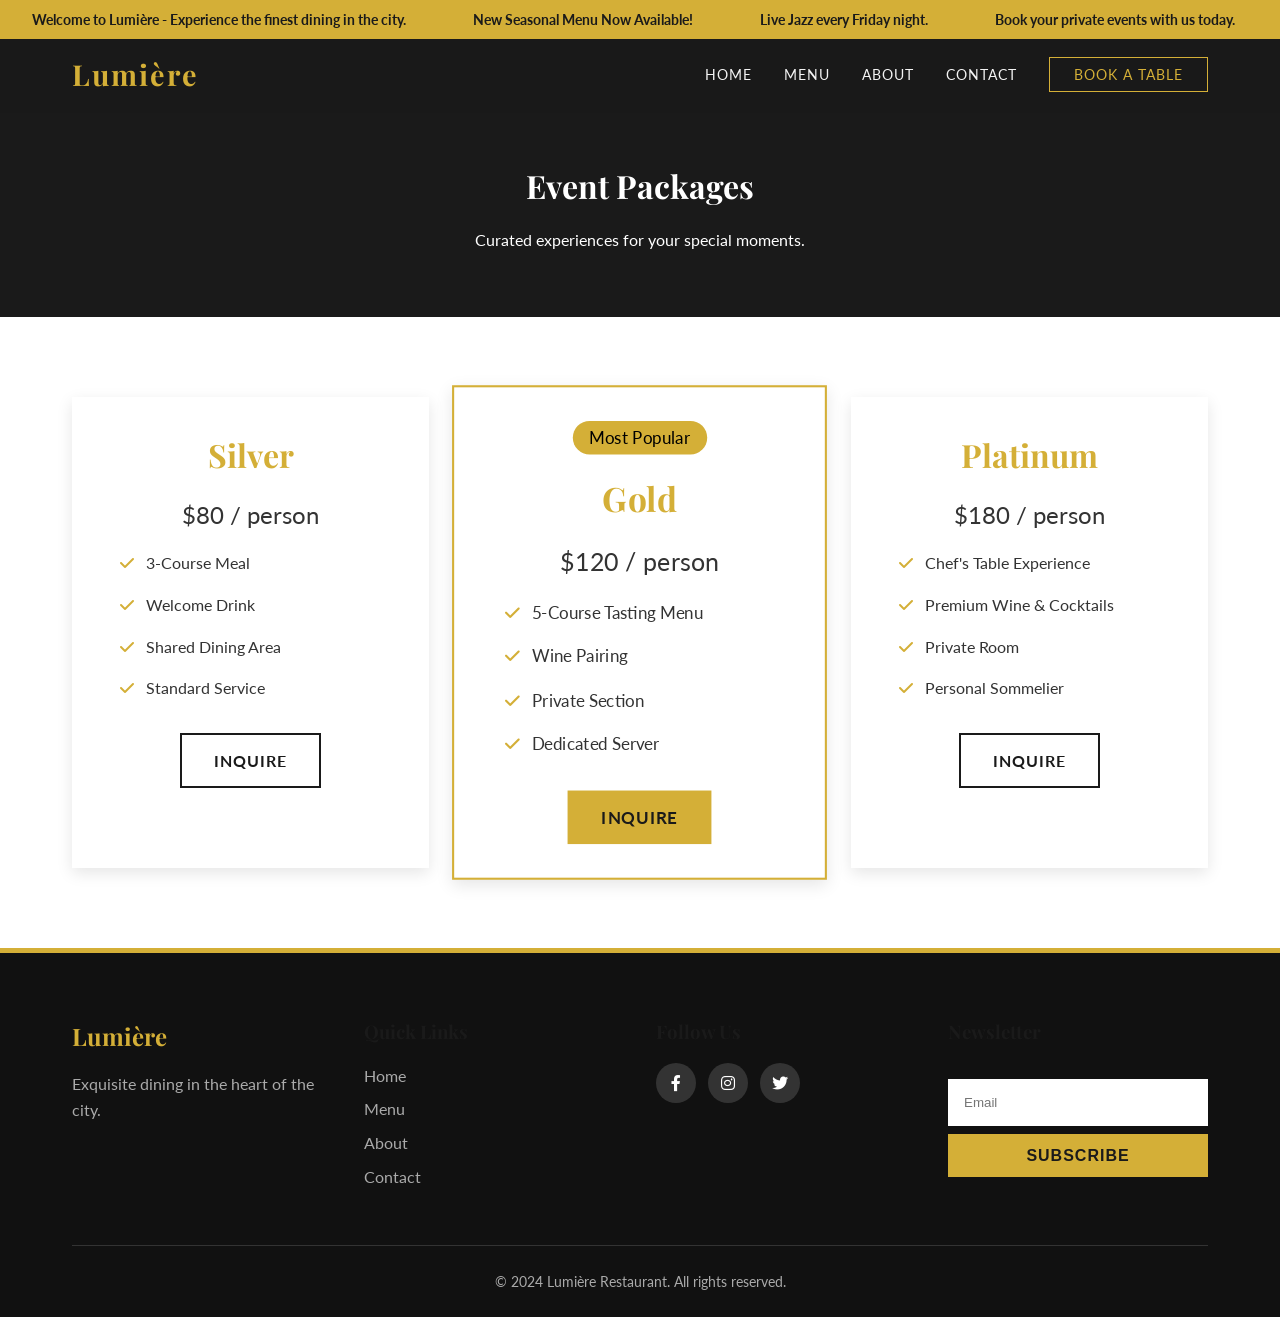
<file: packages.html>
<!DOCTYPE html>
<html lang="en">

<head>
    <meta charset="UTF-8">
    <meta name="viewport" content="width=device-width, initial-scale=1.0">
    <title>Packages | Lumière</title>
    <link rel="stylesheet" href="css/style.css">
    <link rel="stylesheet" href="https://cdnjs.cloudflare.com/ajax/libs/font-awesome/6.0.0/css/all.min.css">
    <link
        href="https://fonts.googleapis.com/css2?family=Lato:wght@300;400;700&family=Playfair+Display:ital,wght@0,400;0,600;0,700;1,400&display=swap"
        rel="stylesheet">
</head>

<body>

    <!-- Top Bar -->
    <div class="top-bar">
        <div class="ticker-wrap">
            <div class="ticker">
                <div class="ticker-item">Welcome to Lumière - Experience the finest dining in the city.</div>
                <div class="ticker-item">New Seasonal Menu Now Available!</div>
                <div class="ticker-item">Live Jazz every Friday night.</div>
                <div class="ticker-item">Book your private events with us today.</div>
            </div>
        </div>
    </div>

    <!-- Navigation -->
    <nav class="navbar">
        <div class="container nav-container">
            <a href="index.html" class="logo">Lumière</a>
            <button class="nav-toggle" aria-label="Toggle navigation">
                <span class="hamburger"></span>
            </button>
            <ul class="nav-links">
                <li><a href="index.html">Home</a></li>
                <li><a href="menu.html">Menu</a></li>
                <li><a href="about.html">About</a></li>
                <li><a href="contact.html">Contact</a></li>
                <li><a href="contact.html#reservations" class="btn-reserve">Book a Table</a></li>
            </ul>
        </div>
    </nav>

    <!-- Header -->
    <header class="page-header section bg-dark text-center" style="padding-top: 10rem; padding-bottom: 4rem;">
        <div class="container">
            <h1 class="text-white">Event Packages</h1>
            <p class="text-white">Curated experiences for your special moments.</p>
        </div>
    </header>

    <!-- Packages -->
    <section class="section">
        <div class="container">
            <div class="grid-3">
                <!-- Package 1 -->
                <div class="card text-center" style="padding: 2rem;">
                    <h3 style="color: var(--primary-color); font-size: 2rem;">Silver</h3>
                    <p class="price" style="font-size: 1.5rem; margin: 1rem 0;">$80 / person</p>
                    <ul style="margin-bottom: 2rem; text-align: left; padding-left: 1rem;">
                        <li class="mb-1"><i class="fas fa-check"
                                style="color: var(--primary-color); margin-right: 0.5rem;"></i> 3-Course Meal</li>
                        <li class="mb-1"><i class="fas fa-check"
                                style="color: var(--primary-color); margin-right: 0.5rem;"></i> Welcome Drink</li>
                        <li class="mb-1"><i class="fas fa-check"
                                style="color: var(--primary-color); margin-right: 0.5rem;"></i> Shared Dining Area</li>
                        <li class="mb-1"><i class="fas fa-check"
                                style="color: var(--primary-color); margin-right: 0.5rem;"></i> Standard Service</li>
                    </ul>
                    <a href="contact.html" class="btn btn-secondary">Inquire</a>
                </div>
                <!-- Package 2 -->
                <div class="card text-center"
                    style="padding: 2rem; border: 2px solid var(--primary-color); transform: scale(1.05);">
                    <div class="badge"
                        style="background: var(--primary-color); color: #000; display: inline-block; padding: 0.2rem 1rem; border-radius: 20px; margin-bottom: 1rem;">
                        Most Popular</div>
                    <h3 style="color: var(--primary-color); font-size: 2rem;">Gold</h3>
                    <p class="price" style="font-size: 1.5rem; margin: 1rem 0;">$120 / person</p>
                    <ul style="margin-bottom: 2rem; text-align: left; padding-left: 1rem;">
                        <li class="mb-1"><i class="fas fa-check"
                                style="color: var(--primary-color); margin-right: 0.5rem;"></i> 5-Course Tasting Menu
                        </li>
                        <li class="mb-1"><i class="fas fa-check"
                                style="color: var(--primary-color); margin-right: 0.5rem;"></i> Wine Pairing</li>
                        <li class="mb-1"><i class="fas fa-check"
                                style="color: var(--primary-color); margin-right: 0.5rem;"></i> Private Section</li>
                        <li class="mb-1"><i class="fas fa-check"
                                style="color: var(--primary-color); margin-right: 0.5rem;"></i> Dedicated Server</li>
                    </ul>
                    <a href="contact.html" class="btn btn-primary">Inquire</a>
                </div>
                <!-- Package 3 -->
                <div class="card text-center" style="padding: 2rem;">
                    <h3 style="color: var(--primary-color); font-size: 2rem;">Platinum</h3>
                    <p class="price" style="font-size: 1.5rem; margin: 1rem 0;">$180 / person</p>
                    <ul style="margin-bottom: 2rem; text-align: left; padding-left: 1rem;">
                        <li class="mb-1"><i class="fas fa-check"
                                style="color: var(--primary-color); margin-right: 0.5rem;"></i> Chef's Table Experience
                        </li>
                        <li class="mb-1"><i class="fas fa-check"
                                style="color: var(--primary-color); margin-right: 0.5rem;"></i> Premium Wine & Cocktails
                        </li>
                        <li class="mb-1"><i class="fas fa-check"
                                style="color: var(--primary-color); margin-right: 0.5rem;"></i> Private Room</li>
                        <li class="mb-1"><i class="fas fa-check"
                                style="color: var(--primary-color); margin-right: 0.5rem;"></i> Personal Sommelier</li>
                    </ul>
                    <a href="contact.html" class="btn btn-secondary">Inquire</a>
                </div>
            </div>
        </div>
    </section>

    <!-- Footer -->
    <footer class="footer">
        <div class="container">
            <div class="footer-content">
                <div class="footer-logo">
                    <h2>Lumière</h2>
                    <p>Exquisite dining in the heart of the city.</p>
                </div>
                <div class="footer-links">
                    <h3>Quick Links</h3>
                    <ul>
                        <li><a href="index.html">Home</a></li>
                        <li><a href="menu.html">Menu</a></li>
                        <li><a href="about.html">About</a></li>
                        <li><a href="contact.html">Contact</a></li>
                    </ul>
                </div>
                <div class="footer-social">
                    <h3>Follow Us</h3>
                    <div class="social-icons">
                        <a href="#"><i class="fab fa-facebook-f"></i></a>
                        <a href="#"><i class="fab fa-instagram"></i></a>
                        <a href="#"><i class="fab fa-twitter"></i></a>
                    </div>
                </div>
                <div class="footer-newsletter">
                    <h3>Newsletter</h3>
                    <form class="newsletter-form" style="display: block;">
                        <input type="email" placeholder="Email" style="width: 100%; margin-bottom: 0.5rem;">
                        <button type="submit" class="btn btn-primary" style="width: 100%;">Subscribe</button>
                    </form>
                </div>
            </div>
            <div class="footer-bottom text-center">
                <p>&copy; 2024 Lumière Restaurant. All rights reserved.</p>
            </div>
        </div>
    </footer>

    <script src="js/script.js"></script>
</body>

</html>
</file>
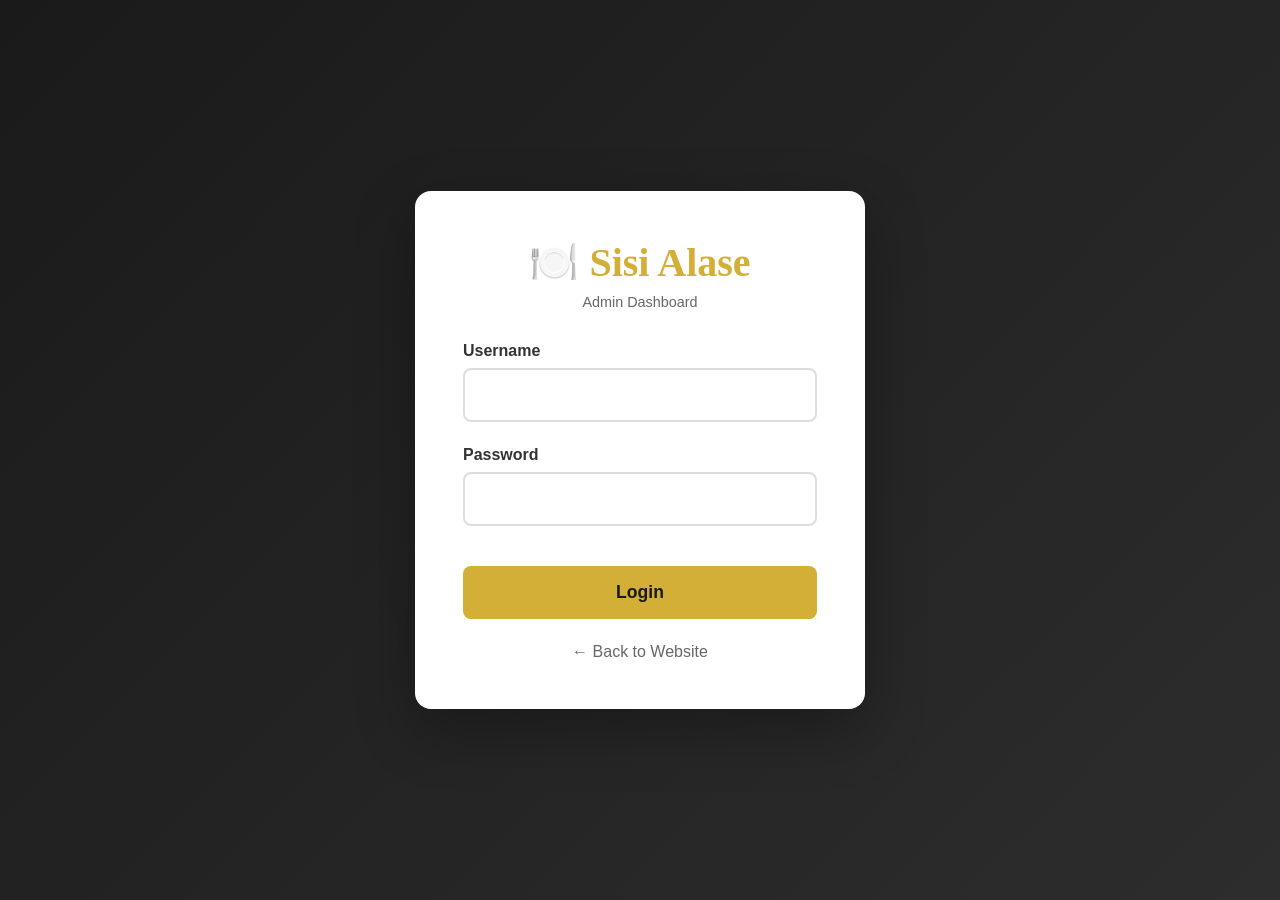
<file: admin/login.html>
<!DOCTYPE html>
<html lang="en">

<head>
    <meta charset="UTF-8">
    <meta name="viewport" content="width=device-width, initial-scale=1.0">
    <title>Admin Login | Sisi Alase Restaurant</title>
    <link rel="icon" type="image/png" href="/frontend/assets/sisi-alase-removebg-preview.png">
    <style>
        * {
            margin: 0;
            padding: 0;
            box-sizing: border-box;
        }

        body {
            font-family: 'Segoe UI', Tahoma, Geneva, Verdana, sans-serif;
            background: linear-gradient(135deg, #1a1a1a 0%, #2d2d2d 100%);
            min-height: 100vh;
            display: flex;
            align-items: center;
            justify-content: center;
        }

        .login-container {
            background: white;
            padding: 3rem;
            border-radius: 16px;
            box-shadow: 0 20px 60px rgba(0, 0, 0, 0.3);
            width: 90%;
            max-width: 450px;
        }

        .logo {
            text-align: center;
            margin-bottom: 2rem;
        }

        .logo h1 {
            font-size: 2.5rem;
            color: #d4af37;
            font-family: 'Playfair Display', serif;
            margin-bottom: 0.5rem;
        }

        .logo p {
            color: #666;
            font-size: 0.9rem;
        }

        .form-group {
            margin-bottom: 1.5rem;
        }

        .form-group label {
            display: block;
            margin-bottom: 0.5rem;
            color: #333;
            font-weight: 600;
        }

        .form-group input {
            width: 100%;
            padding: 1rem;
            border: 2px solid #ddd;
            border-radius: 8px;
            font-size: 1rem;
            transition: all 0.3s;
        }

        .form-group input:focus {
            outline: none;
            border-color: #d4af37;
        }

        .btn-login {
            width: 100%;
            padding: 1rem;
            background: #d4af37;
            color: #1a1a1a;
            border: none;
            border-radius: 8px;
            font-size: 1.1rem;
            font-weight: bold;
            cursor: pointer;
            transition: all 0.3s;
            margin-top: 1rem;
        }

        .btn-login:hover {
            background: #c0a030;
            transform: translateY(-2px);
            box-shadow: 0 5px 15px rgba(212, 175, 55, 0.3);
        }

        .error-message {
            background: #f8d7da;
            color: #842029;
            padding: 1rem;
            border-radius: 8px;
            margin-bottom: 1rem;
            display: none;
            border: 1px solid #f5c2c7;
        }

        .back-link {
            display: block;
            text-align: center;
            margin-top: 1.5rem;
            color: #666;
            text-decoration: none;
            transition: all 0.3s;
        }

        .back-link:hover {
            color: #d4af37;
        }

        .demo-info {
            background: #e7f3ff;
            border: 1px solid #b3d9ff;
            padding: 1rem;
            border-radius: 8px;
            margin-top: 1.5rem;
            font-size: 0.9rem;
        }

        .demo-info strong {
            color: #0066cc;
        }
    </style>
</head>

<body>
    <div class="login-container">
        <div class="logo">
            <h1>🍽️ Sisi Alase</h1>
            <p>Admin Dashboard</p>
        </div>

        <div id="error-message" class="error-message"></div>

        <form id="login-form">
            <div class="form-group">
                <label>Username</label>
                <input type="text" id="username" required autocomplete="username">
            </div>

            <div class="form-group">
                <label>Password</label>
                <input type="password" id="password" required autocomplete="current-password">
            </div>

            <button type="submit" class="btn-login">Login</button>
        </form>


        <a href="../index.html" class="back-link">← Back to Website</a>
    </div>

    <script>
        const API_URL = '/api';

        // Check if already logged in (redirect if token exists)
        if (localStorage.getItem('adminToken')) {
            window.location.href = 'admin.html';
        }

        document.getElementById('login-form').addEventListener('submit', async (e) => {
            e.preventDefault();

            const usernameInput = document.getElementById('username').value;
            const passwordInput = document.getElementById('password').value;
            const errorDiv = document.getElementById('error-message');
            const submitBtn = document.querySelector('.btn-login');

            // Reset error state
            errorDiv.style.display = 'none';
            submitBtn.disabled = true;
            submitBtn.textContent = 'Logging in...';

            try {
                // Send request to Go Backend
                const response = await fetch(`${API_URL}/login`, {
                    method: 'POST',
                    headers: {
                        'Content-Type': 'application/json'
                    },
                    body: JSON.stringify({
                        username: usernameInput,
                        password: passwordInput
                    })
                });

                if (response.ok) {
                    const data = await response.json();

                    // --- SUCCESS ---
                    // 1. Save the token
                    localStorage.setItem('adminToken', data.token);

                    // 2. Redirect to dashboard
                    window.location.href = 'admin.html';
                } else {
                    // --- FAILURE ---
                    // Handle 401 Unauthorized or other errors
                    const errorText = await response.text();
                    showError(response.status === 401 ? '❌ Invalid username or password' : '❌ Server error: ' + errorText);
                }
            } catch (error) {
                console.error("Login error:", error);
                showError('❌ Could not connect to server. Is it running?');
            } finally {
                submitBtn.disabled = false;
                submitBtn.textContent = 'Login';
            }
        });

        function showError(message) {
            const errorDiv = document.getElementById('error-message');
            errorDiv.textContent = message;
            errorDiv.style.display = 'block';

            // Auto-hide after 3 seconds
            setTimeout(() => {
                errorDiv.style.display = 'none';
            }, 3000);
        }
    </script>
</body>

</html>
</file>
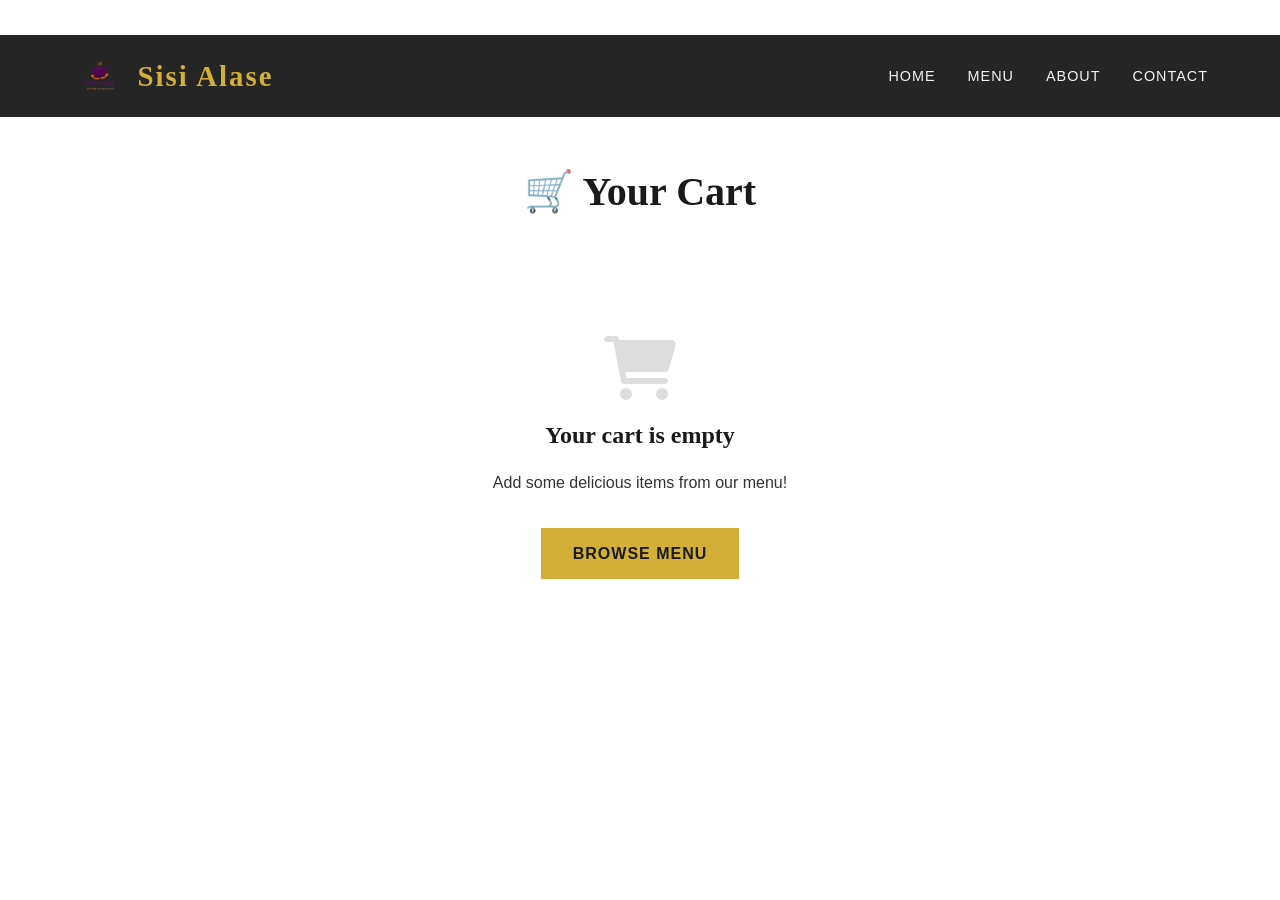
<file: frontend/cart.html>
<!DOCTYPE html>
<html lang="en">

<head>
    <meta charset="UTF-8">
    <meta name="viewport" content="width=device-width, initial-scale=1.0">
    <title>Shopping Cart | Sisi Alase</title>
    <link rel="stylesheet" href="css/style.css">
    <link rel="stylesheet" href="https://cdnjs.cloudflare.com/ajax/libs/font-awesome/6.0.0/css/all.min.css">
    <link rel="icon" type="image/png" href="assets/sisi-alase-removebg-preview.png">
    <style>
        .logo img {
            max-height: 50px;
            /* Limits the logo height so it fits in the navbar */
            width: auto;
            /* Maintains the correct shape (aspect ratio) */
            vertical-align: middle;
            /* Aligns it nicely with the text */
            margin-right: 10px;
            /* Adds a little space between image and text */
        }

        .logo {
            display: flex;
            /* Ensures image and text sit side-by-side perfectly */
            align-items: center;
        }

        .cart-container {
            max-width: 1000px;
            margin: 8rem auto 4rem;
            padding: 2rem;
        }

        .cart-header {
            text-align: center;
            margin-bottom: 3rem;
        }

        .cart-header h1 {
            font-size: 2.5rem;
            color: #1a1a1a;
        }

        .cart-empty {
            text-align: center;
            padding: 4rem 2rem;
            background: white;
            border-radius: 8px;
        }

        .cart-empty i {
            font-size: 4rem;
            color: #ddd;
            margin-bottom: 1rem;
        }

        .cart-items {
            background: white;
            border-radius: 8px;
            padding: 2rem;
            margin-bottom: 2rem;
        }

        .cart-item {
            display: grid;
            grid-template-columns: 100px 1fr auto auto;
            gap: 1.5rem;
            align-items: center;
            padding: 1.5rem 0;
            border-bottom: 1px solid #eee;
        }

        .cart-item:last-child {
            border-bottom: none;
        }

        .cart-item-image img {
            width: 100px;
            height: 100px;
            object-fit: cover;
            border-radius: 8px;
        }

        .cart-item-details h3 {
            font-size: 1.2rem;
            margin-bottom: 0.5rem;
        }

        .cart-item-price {
            font-size: 1.3rem;
            color: #d4af37;
            font-weight: bold;
        }

        .quantity-controls {
            display: flex;
            align-items: center;
            gap: 1rem;
        }

        .quantity-btn {
            width: 35px;
            height: 35px;
            border: 2px solid #d4af37;
            background: white;
            color: #d4af37;
            border-radius: 50%;
            cursor: pointer;
            font-size: 1.2rem;
            display: flex;
            align-items: center;
            justify-content: center;
            transition: all 0.3s;
        }

        .quantity-btn:hover {
            background: #d4af37;
            color: white;
        }

        .quantity-value {
            font-size: 1.2rem;
            font-weight: bold;
            min-width: 30px;
            text-align: center;
        }

        .remove-btn {
            background: #c0392b;
            color: white;
            border: none;
            padding: 0.5rem 1rem;
            border-radius: 4px;
            cursor: pointer;
            transition: all 0.3s;
        }

        .remove-btn:hover {
            background: #a93226;
        }

        .cart-summary {
            background: white;
            border-radius: 8px;
            padding: 2rem;
        }

        .summary-row {
            display: flex;
            justify-content: space-between;
            padding: 1rem 0;
            border-bottom: 1px solid #eee;
        }

        .summary-row:last-child {
            border-bottom: none;
            font-size: 1.5rem;
            font-weight: bold;
            color: #d4af37;
        }

        .checkout-btn {
            width: 100%;
            padding: 1.2rem;
            background: #d4af37;
            color: #1a1a1a;
            border: none;
            border-radius: 8px;
            font-size: 1.2rem;
            font-weight: bold;
            cursor: pointer;
            transition: all 0.3s;
            margin-top: 1rem;
        }

        .checkout-btn:hover {
            background: #c0a030;
            transform: translateY(-2px);
        }

        .continue-shopping {
            display: inline-block;
            margin-top: 2rem;
            padding: 0.8rem 2rem;
            background: #1a1a1a;
            color: #d4af37;
            text-decoration: none;
            border-radius: 8px;
            transition: all 0.3s;
        }

        .continue-shopping:hover {
            background: #333;
        }

        @media (max-width: 768px) {
            .cart-item {
                grid-template-columns: 80px 1fr;
                gap: 1rem;
            }

            .cart-item-controls {
                grid-column: 1 / -1;
                display: flex;
                justify-content: space-between;
                margin-top: 1rem;
            }
        }
    </style>
</head>

<body>
    <!-- Navigation -->
    <nav class="navbar">
        <div class="container nav-container">
            <a href="index.html" class="logo"><img src="assets/sisi-alase-removebg-preview.png" alt=""><span>Sisi
                    Alase</span></a>
            <ul class="nav-links">
                <li><a href="index.html">Home</a></li>
                <li><a href="menu.html">Menu</a></li>
                <li><a href="about.html">About</a></li>
                <li><a href="contact.html">Contact</a></li>
            </ul>
        </div>
    </nav>

    <div class="cart-container">
        <div class="cart-header">
            <h1>🛒 Your Cart</h1>
        </div>

        <!-- Empty Cart -->
        <div id="empty-cart" class="cart-empty" style="display: none;">
            <i class="fas fa-shopping-cart"></i>
            <h2>Your cart is empty</h2>
            <p>Add some delicious items from our menu!</p>
            <a href="menu.html" class="btn btn-primary" style="margin-top: 2rem; display: inline-block;">Browse Menu</a>
        </div>

        <!-- Cart Items -->
        <div id="cart-content" style="display: none;">
            <div class="cart-items" id="cart-items-container"></div>

            <div class="cart-summary">
                <h2 style="margin-bottom: 1.5rem;">Order Summary</h2>
                <div class="summary-row">
                    <span>Subtotal:</span>
                    <span id="subtotal">₦0.00</span>
                </div>
                <div class="summary-row">
                    <span>Tax (10%):</span>
                    <span id="tax">₦0.00</span>
                </div>
                <div class="summary-row">
                    <span>Delivery:</span>
                    <span id="delivery">₦5.00</span>
                </div>
                <div class="summary-row">
                    <span>Total:</span>
                    <span id="total">₦0.00</span>
                </div>
                <button class="checkout-btn" onclick="proceedToCheckout()">
                    Proceed to Checkout <i class="fas fa-arrow-right"></i>
                </button>
            </div>

            <div style="text-align: center;">
                <a href="menu.html" class="continue-shopping">
                    <i class="fas fa-arrow-left"></i> Continue Shopping
                </a>
            </div>
        </div>
    </div>

    <script>
        const API_URL = 'http://localhost:8080/api';
        let cart = JSON.parse(localStorage.getItem('cart') || '[]');

        function displayCart() {
            if (cart.length === 0) {
                document.getElementById('empty-cart').style.display = 'block';
                document.getElementById('cart-content').style.display = 'none';
                return;
            }

            document.getElementById('empty-cart').style.display = 'none';
            document.getElementById('cart-content').style.display = 'block';

            const container = document.getElementById('cart-items-container');
            container.innerHTML = cart.map((item, index) => `
                <div class="cart-item">
                    <div class="cart-item-image">
                        <img src="${API_URL.replace('/api', '')}${item.image_url}" alt="${item.title}">
                    </div>
                    <div class="cart-item-details">
                        <h3>₦${item.title}</h3>
                        <div class="cart-item-price">₦${item.price.toFixed(2)} each</div>
                    </div>
                    <div class="quantity-controls">
                        <button class="quantity-btn" onclick="updateQuantity(${index}, -1)">-</button>
                        <span class="quantity-value">₦${item.quantity}</span>
                        <button class="quantity-btn" onclick="updateQuantity(${index}, 1)">+</button>
                    </div>
                    <div class="cart-item-controls">
                        <div class="cart-item-price">₦${(item.price * item.quantity).toFixed(2)}</div>
                        <button class="remove-btn" onclick="removeItem(${index})">
                            <i class="fas fa-trash"></i> Remove
                        </button>
                    </div>
                </div>
            `).join('');

            updateSummary();
        }

        function updateQuantity(index, change) {
            cart[index].quantity += change;

            if (cart[index].quantity <= 0) {
                cart.splice(index, 1);
            }

            localStorage.setItem('cart', JSON.stringify(cart));
            displayCart();
        }

        function removeItem(index) {
            if (confirm('Remove this item from cart?')) {
                cart.splice(index, 1);
                localStorage.setItem('cart', JSON.stringify(cart));
                displayCart();
            }
        }

        function updateSummary() {
            const subtotal = cart.reduce((sum, item) => sum + (item.price * item.quantity), 0);
            const tax = subtotal * 0.10;
            const delivery = cart.length > 0 ? 5.00 : 0;
            const total = subtotal + tax + delivery;

            document.getElementById('subtotal').textContent = `₦${subtotal.toFixed(2)}`;
            document.getElementById('tax').textContent = `₦${tax.toFixed(2)}`;
            document.getElementById('delivery').textContent = `₦${delivery.toFixed(2)}`;
            document.getElementById('total').textContent = `₦${total.toFixed(2)}`;
        }

        function proceedToCheckout() {
            if (cart.length === 0) {
                alert('Your cart is empty!');
                return;
            }
            window.location.href = 'checkout.html';
        }

        // Initialize
        displayCart();
    </script>
</body>

</html>
</file>
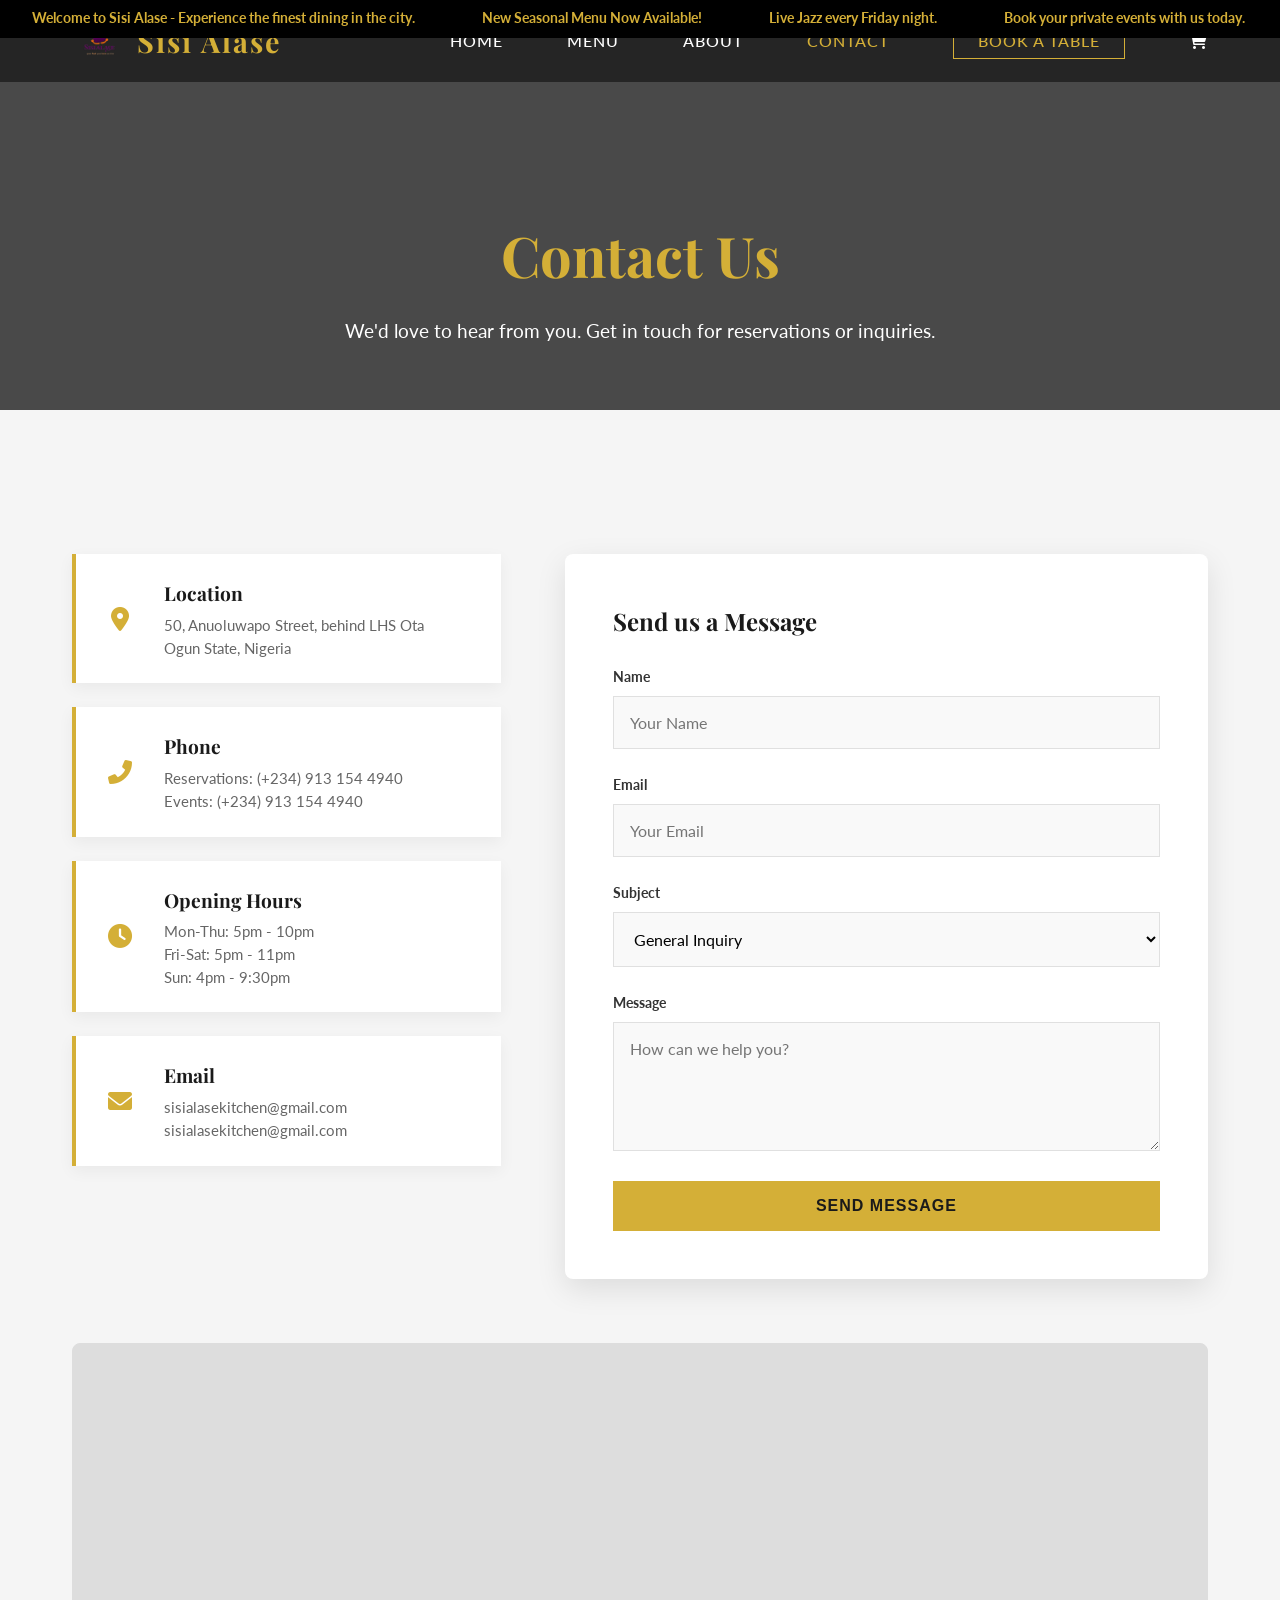
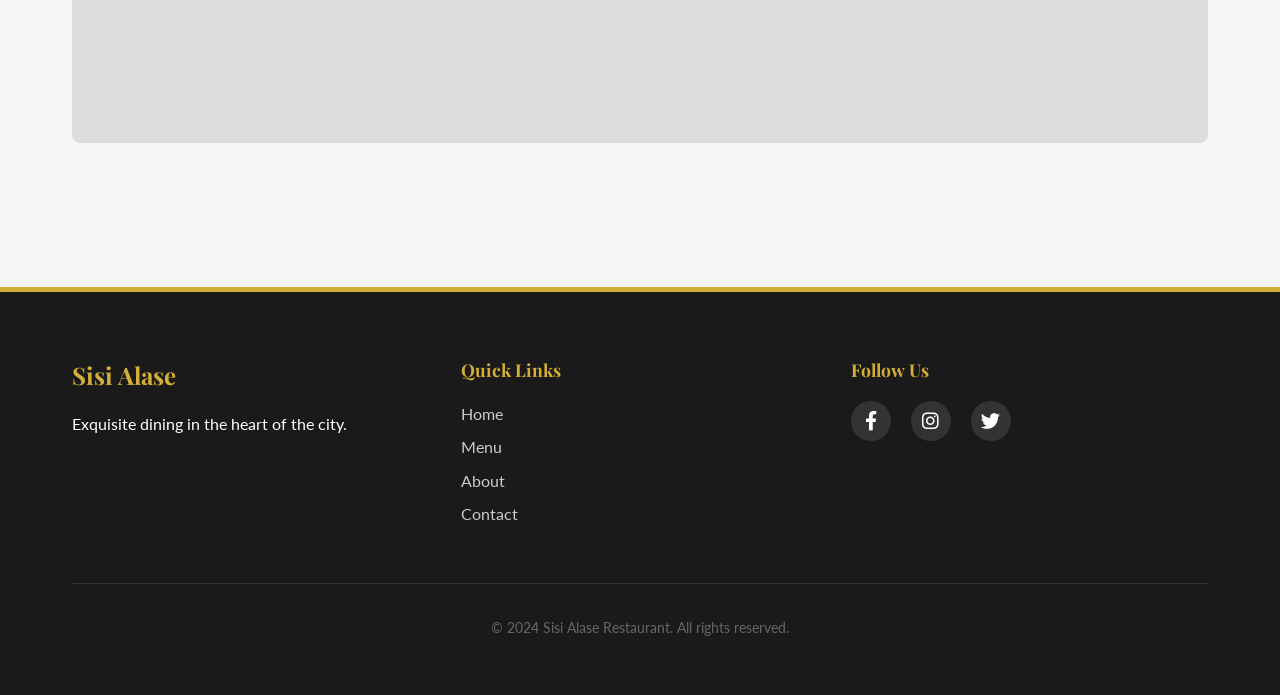
<file: frontend/contact.html>
<!DOCTYPE html>
<html lang="en">

<head>
    <meta charset="UTF-8">
    <meta name="viewport" content="width=device-width, initial-scale=1.0">
    <title>Contact Us | Sisi Alase Restaurant</title>

    <link rel="stylesheet" href="css/style.css">

    <link rel="stylesheet" href="https://cdnjs.cloudflare.com/ajax/libs/font-awesome/6.0.0/css/all.min.css">
    <link
        href="https://fonts.googleapis.com/css2?family=Lato:wght@300;400;700&family=Playfair+Display:ital,wght@0,400;0,600;0,700;1,400&display=swap"
        rel="stylesheet">
    <link rel="icon" type="image/png" href="assets/sisi-alase-removebg-preview.png">

    <style>
        /* --- INTERNAL STYLES TO GUARANTEE NAVBAR LOOKS GOOD --- */
        /* These act as a backup if style.css is missing or caching */

        * {
            margin: 0;
            padding: 0;
            box-sizing: border-box;
        }

        body {
            font-family: 'Lato', sans-serif;
            background: #f5f5f5;
            color: #333;
        }

        .logo img {
            max-height: 50px;
            /* Limits the logo height so it fits in the navbar */
            width: auto;
            /* Maintains the correct shape (aspect ratio) */
            vertical-align: middle;
            /* Aligns it nicely with the text */
            margin-right: 10px;
            /* Adds a little space between image and text */
        }

        .logo {
            display: flex;
            /* Ensures image and text sit side-by-side perfectly */
            align-items: center;
        }

        /* Top Bar / Ticker */
        .top-bar {
            background: #000;
            color: #d4af37;
            padding: 0.5rem 0;
            font-size: 0.85rem;
            overflow: hidden;
            white-space: nowrap;
        }

        .ticker-wrap {
            width: 100%;
            overflow: hidden;
        }

        .ticker {
            display: inline-block;
            animation: ticker 30s linear infinite;
        }

        .ticker-item {
            display: inline-block;
            padding: 0 2rem;
        }

        @keyframes ticker {
            0% {
                transform: translateX(100%);
            }

            100% {
                transform: translateX(-100%);
            }
        }

        /* Navigation Bar */
        .navbar {
            background: rgba(26, 26, 26, 0.95);
            padding: 1rem 0;
            position: sticky;
            top: 0;
            z-index: 1000;
            transition: all 0.3s;
        }

        .nav-container {
            display: flex;
            justify-content: space-between;
            align-items: center;
            max-width: 1200px;
            margin: 0 auto;
            padding: 0 2rem;
        }

        .logo {
            font-family: 'Playfair Display', serif;
            font-size: 1.8rem;
            color: #d4af37;
            text-decoration: none;
            font-weight: 700;
        }

        .nav-links {
            display: flex;
            list-style: none;
            align-items: center;
            gap: 2rem;
        }

        .nav-links a {
            color: #fff;
            text-decoration: none;
            font-weight: 500;
            font-size: 1rem;
            transition: color 0.3s;
        }

        .nav-links a:hover,
        .nav-links a.active {
            color: #d4af37;
        }

        .btn-reserve {
            border: 1px solid #d4af37;
            padding: 0.5rem 1.5rem;
            border-radius: 0;
            /* Sharp edges for luxury feel */
            transition: all 0.3s;
        }

        .btn-reserve:hover {
            background: #d4af37;
            color: #000 !important;
        }

        /* --- CONTACT PAGE SPECIFIC STYLES --- */

        /* Page Header */
        .page-header {
            background: linear-gradient(rgba(0, 0, 0, 0.7), rgba(0, 0, 0, 0.7)), url('https://images.unsplash.com/photo-1514362545857-3bc16549766b?ixlib=rb-1.2.1&auto=format&fit=crop&w=1950&q=80');
            background-size: cover;
            background-position: center;
            color: #fff;
            padding: 8rem 2rem 4rem;
            text-align: center;
        }

        .page-header h1 {
            font-family: 'Playfair Display', serif;
            font-size: 3.5rem;
            color: #d4af37;
            margin-bottom: 1rem;
        }

        .page-header p {
            font-size: 1.2rem;
            max-width: 600px;
            margin: 0 auto;
        }

        .container {
            max-width: 1200px;
            margin: 0 auto;
            padding: 0 2rem;
        }

        .contact-grid {
            display: grid;
            grid-template-columns: 1fr 1.5fr;
            /* Info takes less space, form takes more */
            gap: 4rem;
            margin: 4rem 0;
            align-items: start;
        }

        /* Info Cards */
        .contact-info {
            display: flex;
            flex-direction: column;
            gap: 1.5rem;
        }

        .info-card {
            background: white;
            padding: 1.5rem;
            border-left: 4px solid #d4af37;
            box-shadow: 0 5px 15px rgba(0, 0, 0, 0.05);
            display: flex;
            align-items: center;
            gap: 1.5rem;
        }

        .info-icon {
            font-size: 1.5rem;
            color: #d4af37;
            width: 40px;
            text-align: center;
        }

        .info-content h3 {
            font-family: 'Playfair Display', serif;
            color: #1a1a1a;
            font-size: 1.2rem;
            margin-bottom: 0.3rem;
        }

        .info-content p {
            color: #666;
            font-size: 0.95rem;
            line-height: 1.5;
        }

        /* Form */
        .contact-form-wrapper {
            background: white;
            padding: 3rem;
            border-radius: 8px;
            box-shadow: 0 10px 30px rgba(0, 0, 0, 0.1);
        }

        .form-header h2 {
            font-family: 'Playfair Display', serif;
            color: #1a1a1a;
            margin-bottom: 1.5rem;
        }

        .form-group {
            margin-bottom: 1.5rem;
        }

        .form-group label {
            display: block;
            margin-bottom: 0.5rem;
            font-weight: bold;
            color: #333;
            font-size: 0.9rem;
        }

        .form-group input,
        .form-group select,
        .form-group textarea {
            width: 100%;
            padding: 1rem;
            border: 1px solid #e0e0e0;
            background: #f9f9f9;
            font-family: 'Lato', sans-serif;
            font-size: 1rem;
            transition: all 0.3s;
        }

        .form-group input:focus,
        .form-group textarea:focus {
            background: #fff;
            border-color: #d4af37;
            outline: none;
        }

        .btn-submit {
            background: #d4af37;
            color: #1a1a1a;
            border: none;
            padding: 1rem 2rem;
            font-size: 1rem;
            font-weight: bold;
            text-transform: uppercase;
            letter-spacing: 1px;
            cursor: pointer;
            width: 100%;
            transition: background 0.3s;
        }

        .btn-submit:hover {
            background: #c0a030;
        }

        /* Map */
        .map-section {
            margin-bottom: 4rem;
        }

        .map-container {
            width: 100%;
            height: 400px;
            background: #ddd;
            border-radius: 8px;
            overflow: hidden;
            border: 1px solid #ddd;
        }

        iframe {
            width: 100%;
            height: 100%;
            border: 0;
        }

        /* Footer */
        .footer {
            background: #1a1a1a;
            color: #fff;
            padding: 4rem 0 2rem;
        }

        .footer-content {
            display: grid;
            grid-template-columns: repeat(auto-fit, minmax(250px, 1fr));
            gap: 2rem;
            margin-bottom: 3rem;
        }

        .footer h2 {
            color: #d4af37;
            font-family: 'Playfair Display', serif;
            margin-bottom: 1rem;
        }

        .footer h3 {
            color: #d4af37;
            margin-bottom: 1rem;
            font-size: 1.1rem;
        }

        .footer ul {
            list-style: none;
        }

        .footer ul li {
            margin-bottom: 0.5rem;
        }

        .footer ul li a {
            color: #ccc;
            text-decoration: none;
            transition: 0.3s;
        }

        .footer ul li a:hover {
            color: #d4af37;
        }

        .social-icons a {
            color: #fff;
            margin-right: 1rem;
            font-size: 1.2rem;
            transition: 0.3s;
        }

        .social-icons a:hover {
            color: #d4af37;
        }

        .footer-bottom {
            border-top: 1px solid #333;
            padding-top: 2rem;
            color: #666;
            font-size: 0.9rem;
            text-align: center;
        }

        /* Responsive */
        @media (max-width: 768px) {
            .contact-grid {
                grid-template-columns: 1fr;
            }

            .nav-links {
                display: none;
            }

            /* Mobile menu handled by JS/external CSS usually */
            .page-header h1 {
                font-size: 2.5rem;
            }

            .nav-toggle {
                display: block;
                background: none;
                border: none;
                cursor: pointer;
            }

            .hamburger {
                display: block;
                width: 25px;
                height: 3px;
                background: #d4af37;
                position: relative;
            }

            .hamburger::before,
            .hamburger::after {
                content: '';
                position: absolute;
                width: 100%;
                height: 3px;
                background: #d4af37;
                left: 0;
            }

            .hamburger::before {
                top: -8px;
            }

            .hamburger::after {
                top: 8px;
            }
        }

        @media (min-width: 769px) {
            .nav-toggle {
                display: none;
            }
        }
    </style>
</head>

<body>

    <div class="top-bar">
        <div class="ticker-wrap">
            <div class="ticker">
                <div class="ticker-item">Welcome to Sisi Alase - Experience the finest dining in the city.</div>
                <div class="ticker-item">New Seasonal Menu Now Available!</div>
                <div class="ticker-item">Live Jazz every Friday night.</div>
                <div class="ticker-item">Book your private events with us today.</div>
            </div>
        </div>
    </div>

    <nav class="navbar">
        <div class="nav-container">
            <a href="index.html" class="logo"><img src="assets/sisi-alase-removebg-preview.png" alt=""><span>Sisi
                    Alase</span></a>

            <button class="nav-toggle" aria-label="Toggle navigation">
                <span class="hamburger"></span>
            </button>

            <ul class="nav-links">
                <li><a href="index.html">Home</a></li>
                <li><a href="menu.html">Menu</a></li>
                <li><a href="about.html">About</a></li>
                <li><a href="contact.html" class="active">Contact</a></li>
                <li><a href="contact.html#reservations" class="btn-reserve">Book a Table</a></li>
                <li>
                    <a href="cart.html" style="position: relative;">
                        <i class="fas fa-shopping-cart"></i>
                        <span id="cart-count"
                            style="display: none; position: absolute; top: -8px; right: -10px; background: #c0392b; color: white; border-radius: 50%; width: 18px; height: 18px; font-size: 0.7rem; justify-content: center; align-items: center;">0</span>
                    </a>
                </li>
            </ul>
        </div>
    </nav>

    <header class="page-header">
        <div class="container">
            <h1>Contact Us</h1>
            <p>We'd love to hear from you. Get in touch for reservations or inquiries.</p>
        </div>
    </header>

    <section class="section">
        <div class="container">
            <div class="contact-grid">

                <div class="contact-info">
                    <div class="info-card">
                        <div class="info-icon"><i class="fas fa-map-marker-alt"></i></div>
                        <div class="info-content">
                            <h3>Location</h3>
                            <p>50, Anuoluwapo Street, behind LHS Ota<br>Ogun State, Nigeria</p>
                        </div>
                    </div>

                    <div class="info-card">
                        <div class="info-icon"><i class="fas fa-phone-alt"></i></div>
                        <div class="info-content">
                            <h3>Phone</h3>
                            <p>Reservations: (+234) 913 154 4940<br>Events: (+234) 913 154 4940</p>
                        </div>
                    </div>

                    <div class="info-card">
                        <div class="info-icon"><i class="fas fa-clock"></i></div>
                        <div class="info-content">
                            <h3>Opening Hours</h3>
                            <p>Mon-Thu: 5pm - 10pm<br>Fri-Sat: 5pm - 11pm<br>Sun: 4pm - 9:30pm</p>
                        </div>
                    </div>

                    <div class="info-card">
                        <div class="info-icon"><i class="fas fa-envelope"></i></div>
                        <div class="info-content">
                            <h3>Email</h3>
                            <p>sisialasekitchen@gmail.com<br>sisialasekitchen@gmail.com</p>
                        </div>
                    </div>
                </div>

                <div class="contact-form-wrapper" id="reservations">
                    <form class="contact-form"
                        onsubmit="event.preventDefault(); alert('Message sent! We will contact you shortly.');">
                        <div class="form-header">
                            <h2>Send us a Message</h2>
                        </div>

                        <div class="form-group">
                            <label>Name</label>
                            <input type="text" placeholder="Your Name" required>
                        </div>

                        <div class="form-group">
                            <label>Email</label>
                            <input type="email" placeholder="Your Email" required>
                        </div>

                        <div class="form-group">
                            <label>Subject</label>
                            <select>
                                <option>General Inquiry</option>
                                <option>Table Reservation</option>
                                <option>Private Event</option>
                                <option>Feedback</option>
                            </select>
                        </div>

                        <div class="form-group">
                            <label>Message</label>
                            <textarea rows="5" placeholder="How can we help you?" required></textarea>
                        </div>

                        <button type="submit" class="btn-submit">Send Message</button>
                    </form>
                </div>
            </div>
        </div>

        <div class="container map-section">
            <div class="map-container">
                <iframe src="https://maps.google.com/maps?q=Central%20Park&t=&z=13&ie=UTF8&iwloc=&output=embed"
                    allowfullscreen="" loading="lazy"></iframe>
            </div>
        </div>
    </section>

    <footer class="footer">
        <div class="container">
            <div class="footer-content">
                <div class="footer-logo">
                    <h2>Sisi Alase</h2>
                    <p>Exquisite dining in the heart of the city.</p>
                </div>
                <div class="footer-links">
                    <h3>Quick Links</h3>
                    <ul>
                        <li><a href="index.html">Home</a></li>
                        <li><a href="menu.html">Menu</a></li>
                        <li><a href="about.html">About</a></li>
                        <li><a href="contact.html">Contact</a></li>
                    </ul>
                </div>
                <div class="footer-social">
                    <h3>Follow Us</h3>
                    <div class="social-icons">
                        <a href="#"><i class="fab fa-facebook-f"></i></a>
                        <a href="#"><i class="fab fa-instagram"></i></a>
                        <a href="#"><i class="fab fa-twitter"></i></a>
                    </div>
                </div>
            </div>
            <div class="footer-bottom">
                <p>&copy; 2024 Sisi Alase Restaurant. All rights reserved.</p>
            </div>
        </div>
    </footer>

    <script src="js/script.js"></script>
    <script src="js/menu-dynamic.js"></script>
</body>

</html>
</file>
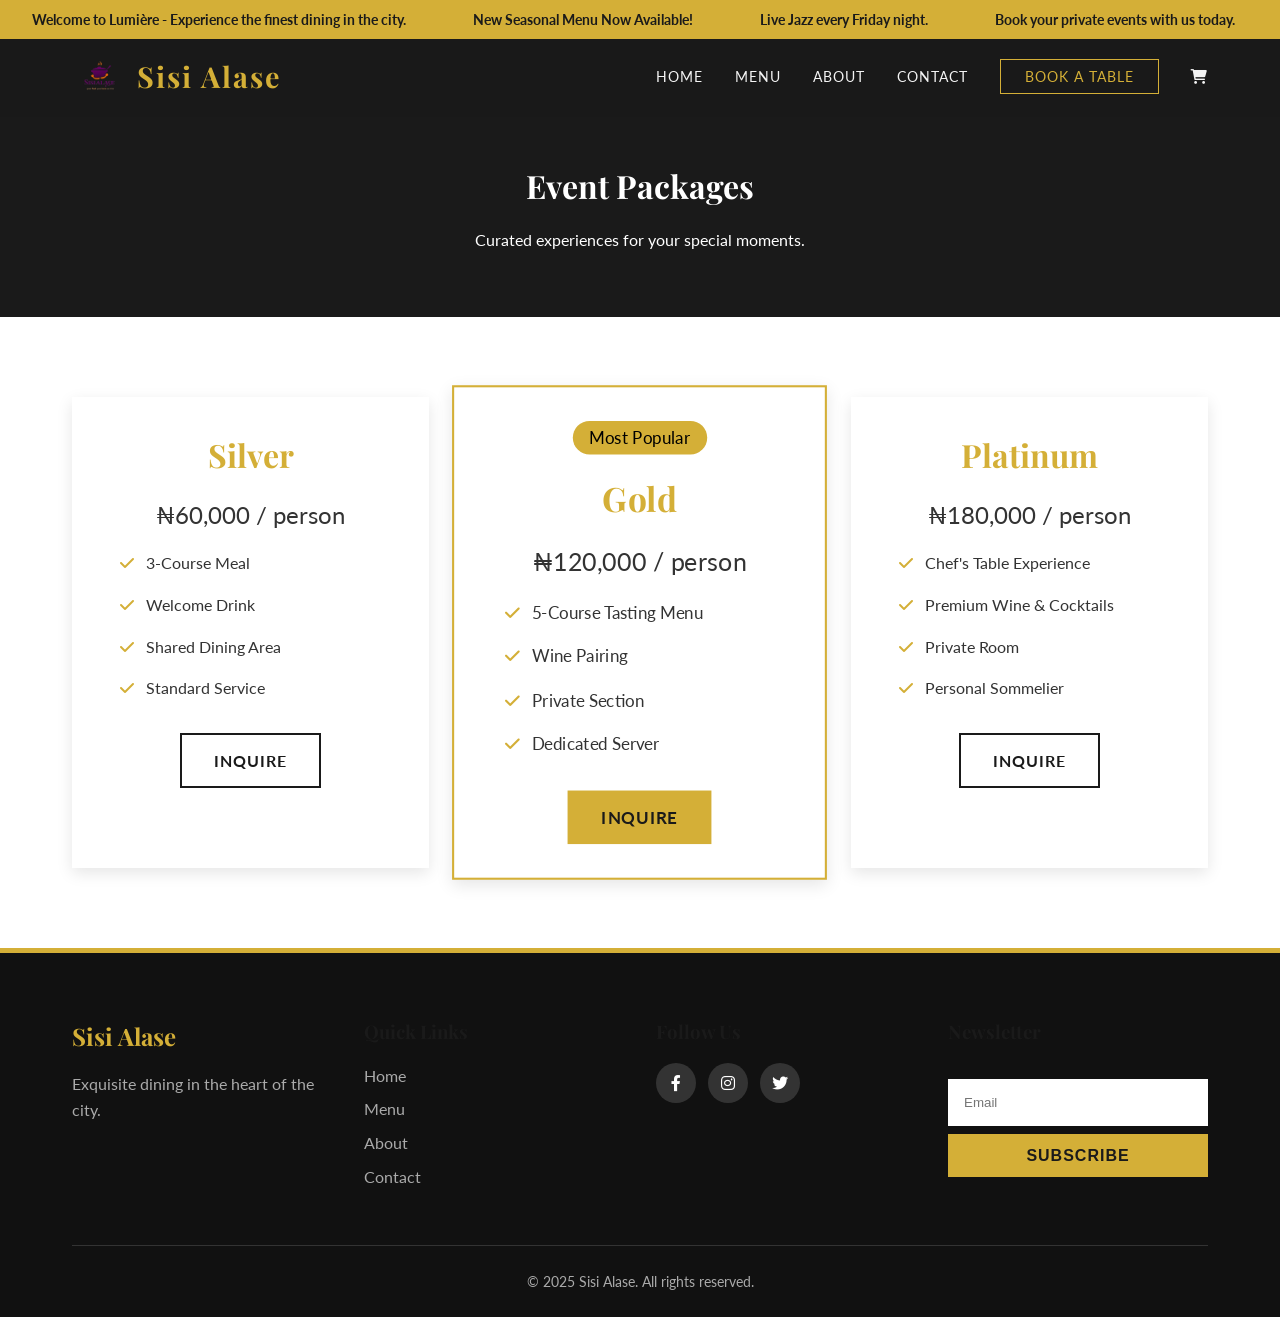
<file: frontend/packages.html>
<!DOCTYPE html>
<html lang="en">

<head>
    <meta charset="UTF-8">
    <meta name="viewport" content="width=device-width, initial-scale=1.0">
    <title>Packages | Sisi Alase</title>
    <link rel="stylesheet" href="css/style.css">
    <link rel="stylesheet" href="https://cdnjs.cloudflare.com/ajax/libs/font-awesome/6.0.0/css/all.min.css">
    <link
        href="https://fonts.googleapis.com/css2?family=Lato:wght@300;400;700&family=Playfair+Display:ital,wght@0,400;0,600;0,700;1,400&display=swap"
        rel="stylesheet">
    <link rel="icon" type="image/png" href="assets/sisi-alase-removebg-preview.png">
    <style>
        .logo img {
            max-height: 50px;
            /* Limits the logo height so it fits in the navbar */
            width: auto;
            /* Maintains the correct shape (aspect ratio) */
            vertical-align: middle;
            /* Aligns it nicely with the text */
            margin-right: 10px;
            /* Adds a little space between image and text */
        }

        .logo {
            display: flex;
            /* Ensures image and text sit side-by-side perfectly */
            align-items: center;
        }
    </style>
</head>

<body>

    <!-- Top Bar -->
    <div class="top-bar">
        <div class="ticker-wrap">
            <div class="ticker">
                <div class="ticker-item">Welcome to Lumière - Experience the finest dining in the city.</div>
                <div class="ticker-item">New Seasonal Menu Now Available!</div>
                <div class="ticker-item">Live Jazz every Friday night.</div>
                <div class="ticker-item">Book your private events with us today.</div>
            </div>
        </div>
    </div>

    <!-- Navigation -->
    <nav class="navbar">
        <div class="container nav-container">
            <a href="index.html" class="logo"><img src="assets/sisi-alase-removebg-preview.png" alt=""><span>Sisi
                    Alase</span></a>
            <button class="nav-toggle" aria-label="Toggle navigation">
                <span class="hamburger"></span>
            </button>
            <ul class="nav-links">
                <li><a href="index.html">Home</a></li>
                <li><a href="menu.html">Menu</a></li>
                <li><a href="about.html">About</a></li>
                <li><a href="contact.html">Contact</a></li>
                <li><a href="contact.html#reservations" class="btn-reserve">Book a Table</a></li>

                <li>
                    <a href="cart.html" style="position: relative;">
                        <i class="fas fa-shopping-cart"></i>
                        <span id="cart-count" style="display: none;"></span>
                    </a>
                </li>

            </ul>
        </div>
    </nav>

    <!-- Header -->
    <header class="page-header section bg-dark text-center" style="padding-top: 10rem; padding-bottom: 4rem;">
        <div class="container">
            <h1 class="text-white">Event Packages</h1>
            <p class="text-white">Curated experiences for your special moments.</p>
        </div>
    </header>

    <!-- Packages -->
    <section class="section">
        <div class="container">
            <div class="grid-3">
                <!-- Package 1 -->
                <div class="card text-center" style="padding: 2rem;">
                    <h3 style="color: var(--primary-color); font-size: 2rem;">Silver</h3>
                    <p class="price" style="font-size: 1.5rem; margin: 1rem 0;">₦60,000 / person</p>
                    <ul style="margin-bottom: 2rem; text-align: left; padding-left: 1rem;">
                        <li class="mb-1"><i class="fas fa-check"
                                style="color: var(--primary-color); margin-right: 0.5rem;"></i> 3-Course Meal</li>
                        <li class="mb-1"><i class="fas fa-check"
                                style="color: var(--primary-color); margin-right: 0.5rem;"></i> Welcome Drink</li>
                        <li class="mb-1"><i class="fas fa-check"
                                style="color: var(--primary-color); margin-right: 0.5rem;"></i> Shared Dining Area</li>
                        <li class="mb-1"><i class="fas fa-check"
                                style="color: var(--primary-color); margin-right: 0.5rem;"></i> Standard Service</li>
                    </ul>
                    <a href="contact.html" class="btn btn-secondary">Inquire</a>
                </div>
                <!-- Package 2 -->
                <div class="card text-center"
                    style="padding: 2rem; border: 2px solid var(--primary-color); transform: scale(1.05);">
                    <div class="badge"
                        style="background: var(--primary-color); color: #000; display: inline-block; padding: 0.2rem 1rem; border-radius: 20px; margin-bottom: 1rem;">
                        Most Popular</div>
                    <h3 style="color: var(--primary-color); font-size: 2rem;">Gold</h3>
                    <p class="price" style="font-size: 1.5rem; margin: 1rem 0;">₦120,000 / person</p>
                    <ul style="margin-bottom: 2rem; text-align: left; padding-left: 1rem;">
                        <li class="mb-1"><i class="fas fa-check"
                                style="color: var(--primary-color); margin-right: 0.5rem;"></i> 5-Course Tasting Menu
                        </li>
                        <li class="mb-1"><i class="fas fa-check"
                                style="color: var(--primary-color); margin-right: 0.5rem;"></i> Wine Pairing</li>
                        <li class="mb-1"><i class="fas fa-check"
                                style="color: var(--primary-color); margin-right: 0.5rem;"></i> Private Section</li>
                        <li class="mb-1"><i class="fas fa-check"
                                style="color: var(--primary-color); margin-right: 0.5rem;"></i> Dedicated Server</li>
                    </ul>
                    <a href="contact.html" class="btn btn-primary">Inquire</a>
                </div>
                <!-- Package 3 -->
                <div class="card text-center" style="padding: 2rem;">
                    <h3 style="color: var(--primary-color); font-size: 2rem;">Platinum</h3>
                    <p class="price" style="font-size: 1.5rem; margin: 1rem 0;">₦180,000 / person</p>
                    <ul style="margin-bottom: 2rem; text-align: left; padding-left: 1rem;">
                        <li class="mb-1"><i class="fas fa-check"
                                style="color: var(--primary-color); margin-right: 0.5rem;"></i> Chef's Table Experience
                        </li>
                        <li class="mb-1"><i class="fas fa-check"
                                style="color: var(--primary-color); margin-right: 0.5rem;"></i> Premium Wine & Cocktails
                        </li>
                        <li class="mb-1"><i class="fas fa-check"
                                style="color: var(--primary-color); margin-right: 0.5rem;"></i> Private Room</li>
                        <li class="mb-1"><i class="fas fa-check"
                                style="color: var(--primary-color); margin-right: 0.5rem;"></i> Personal Sommelier</li>
                    </ul>
                    <a href="contact.html" class="btn btn-secondary">Inquire</a>
                </div>
            </div>
        </div>
    </section>

    <!-- Footer -->
    <footer class="footer">
        <div class="container">
            <div class="footer-content">
                <div class="footer-logo">
                    <h2>Sisi Alase</h2>
                    <p>Exquisite dining in the heart of the city.</p>
                </div>
                <div class="footer-links">
                    <h3>Quick Links</h3>
                    <ul>
                        <li><a href="index.html">Home</a></li>
                        <li><a href="menu.html">Menu</a></li>
                        <li><a href="about.html">About</a></li>
                        <li><a href="contact.html">Contact</a></li>
                    </ul>
                </div>
                <div class="footer-social">
                    <h3>Follow Us</h3>
                    <div class="social-icons">
                        <a href="#"><i class="fab fa-facebook-f"></i></a>
                        <a href="#"><i class="fab fa-instagram"></i></a>
                        <a href="#"><i class="fab fa-twitter"></i></a>
                    </div>
                </div>
                <div class="footer-newsletter">
                    <h3>Newsletter</h3>
                    <form class="newsletter-form" style="display: block;">
                        <input type="email" placeholder="Email" style="width: 100%; margin-bottom: 0.5rem;">
                        <button type="submit" class="btn btn-primary" style="width: 100%;">Subscribe</button>
                    </form>
                </div>
            </div>
            <div class="footer-bottom text-center">
                <p>&copy; 2025 Sisi Alase. All rights reserved.</p>
            </div>
        </div>
    </footer>

    <script src="js/script.js"></script>
</body>

</html>
</file>
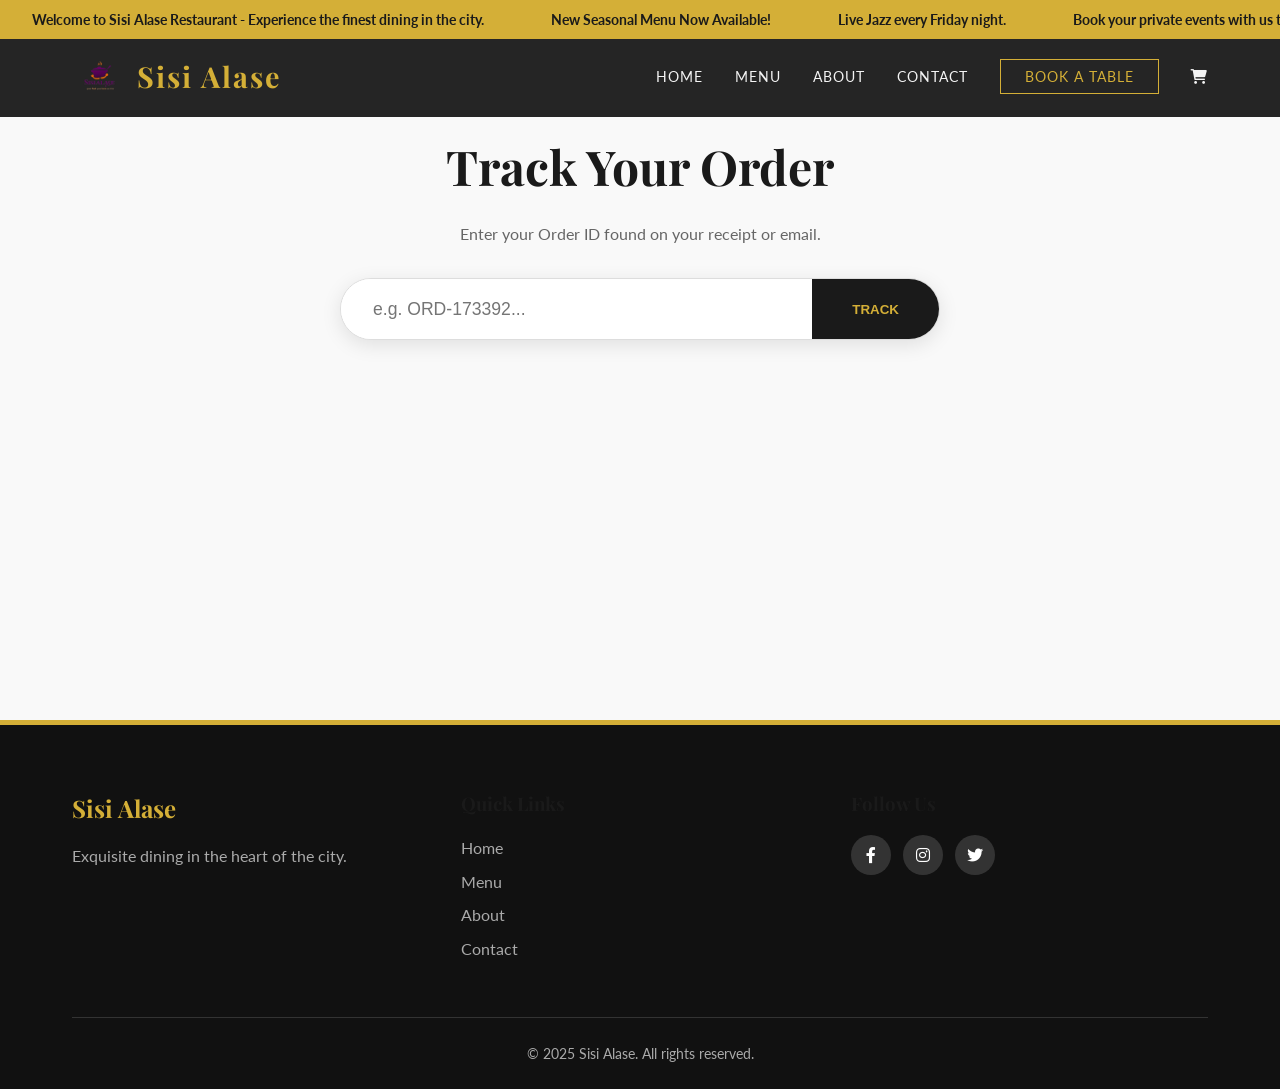
<file: frontend/track.html>
<!DOCTYPE html>
<html lang="en">

<head>
    <meta charset="UTF-8">
    <meta name="viewport" content="width=device-width, initial-scale=1.0">
    <title>Track Your Order | Sisi Alase Restaurant</title>

    <link rel="stylesheet" href="css/style.css">
    <link rel="stylesheet" href="https://cdnjs.cloudflare.com/ajax/libs/font-awesome/6.0.0/css/all.min.css">
    <link
        href="https://fonts.googleapis.com/css2?family=Lato:wght@300;400;700&family=Playfair+Display:ital,wght@0,400;0,600;0,700;1,400&display=swap"
        rel="stylesheet">
    <link rel="icon" type="image/png" href="assets/sisi-alase-removebg-preview.png">
    <style>
        /* --- Navbar Logo Fix --- */
        .logo img {
            max-height: 50px;
            width: auto;
            vertical-align: middle;
            margin-right: 10px;
        }

        .logo {
            display: flex;
            align-items: center;
        }

        /* --- TRACKING SPECIFIC STYLES --- */
        .tracking-section {
            padding: 8rem 2rem 4rem;
            min-height: 80vh;
            background: #f9f9f9;
        }

        .track-form-container {
            max-width: 600px;
            margin: 0 auto 3rem;
            text-align: center;
        }

        .track-input-group {
            display: flex;
            box-shadow: 0 5px 20px rgba(0, 0, 0, 0.1);
            border-radius: 50px;
            overflow: hidden;
            background: white;
            border: 1px solid #ddd;
        }

        .track-input-group input {
            flex: 1;
            padding: 1.2rem 2rem;
            border: none;
            outline: none;
            font-size: 1.1rem;
        }

        .track-input-group button {
            background: #1a1a1a;
            color: #d4af37;
            border: none;
            padding: 0 2.5rem;
            font-weight: bold;
            cursor: pointer;
            transition: all 0.3s;
        }

        .track-input-group button:hover {
            background: #d4af37;
            color: #1a1a1a;
        }

        /* Result Card */
        .order-status-card {
            max-width: 800px;
            margin: 0 auto;
            background: white;
            border-radius: 12px;
            box-shadow: 0 10px 30px rgba(0, 0, 0, 0.08);
            overflow: hidden;
            display: none;
            /* Hidden by default */
            animation: slideUp 0.5s ease;
        }

        .status-header {
            background: #1a1a1a;
            color: white;
            padding: 2rem;
            display: flex;
            justify-content: space-between;
            align-items: center;
        }

        .status-header h2 {
            color: #d4af37;
            margin: 0;
            font-size: 1.8rem;
        }

        .current-status-badge {
            background: #d4af37;
            color: #1a1a1a;
            padding: 0.5rem 1.5rem;
            border-radius: 50px;
            font-weight: bold;
            text-transform: uppercase;
            font-size: 0.9rem;
        }

        .order-info {
            padding: 2rem;
            border-bottom: 1px solid #eee;
            display: flex;
            justify-content: space-between;
            background: #fffcf5;
        }

        /* Vertical Timeline */
        .timeline {
            padding: 3rem 2rem;
            position: relative;
        }

        .timeline::before {
            content: '';
            position: absolute;
            left: 50px;
            top: 3rem;
            bottom: 3rem;
            width: 2px;
            background: #e0e0e0;
        }

        .timeline-item {
            position: relative;
            padding-left: 80px;
            margin-bottom: 2.5rem;
        }

        .timeline-dot {
            position: absolute;
            left: 41px;
            top: 0;
            width: 20px;
            height: 20px;
            background: white;
            border: 4px solid #ccc;
            border-radius: 50%;
            z-index: 2;
        }

        .timeline-item.active .timeline-dot {
            border-color: #d4af37;
            background: #d4af37;
            box-shadow: 0 0 0 4px rgba(212, 175, 55, 0.2);
        }

        .timeline-time {
            font-size: 0.85rem;
            color: #999;
            margin-bottom: 0.2rem;
        }

        .timeline-content h4 {
            margin: 0 0 0.5rem;
            font-family: 'Playfair Display', serif;
            font-size: 1.2rem;
        }

        .timeline-content p {
            margin: 0;
            color: #666;
            font-size: 0.95rem;
        }

        .error-msg {
            color: #e74c3c;
            text-align: center;
            margin-top: 1rem;
            display: none;
        }

        @keyframes slideUp {
            from {
                opacity: 0;
                transform: translateY(20px);
            }

            to {
                opacity: 1;
                transform: translateY(0);
            }
        }

        @media (max-width: 600px) {
            .status-header {
                flex-direction: column;
                text-align: center;
                gap: 1rem;
            }

            .order-info {
                flex-direction: column;
                gap: 1rem;
                text-align: center;
            }
        }
    </style>
</head>

<body>

    <div class="top-bar">
        <div class="ticker-wrap">
            <div class="ticker">
                <div class="ticker-item">Welcome to Sisi Alase Restaurant - Experience the finest dining in the city.
                </div>
                <div class="ticker-item">New Seasonal Menu Now Available!</div>
                <div class="ticker-item">Live Jazz every Friday night.</div>
                <div class="ticker-item">Book your private events with us today.</div>
            </div>
        </div>
    </div>

    <nav class="navbar">
        <div class="container nav-container">
            <a href="index.html" class="logo"><img src="assets/sisi-alase-removebg-preview.png" alt=""><span>Sisi
                    Alase</span></a>
            <button class="nav-toggle" aria-label="Toggle navigation">
                <span class="hamburger"></span>
            </button>
            <ul class="nav-links">
                <li><a href="index.html">Home</a></li>
                <li><a href="menu.html">Menu</a></li>
                <li><a href="about.html">About</a></li>
                <li><a href="contact.html">Contact</a></li>
                <li><a href="contact.html#reservations" class="btn-reserve">Book a Table</a></li>
                <li>
                    <a href="cart.html" style="position: relative;">
                        <i class="fas fa-shopping-cart"></i>
                        <span id="cart-count" style="display: none;"></span>
                    </a>
                </li>
            </ul>
        </div>
    </nav>

    <section class="tracking-section">
        <div class="container">
            <div class="track-form-container">
                <h1 style="font-family: 'Playfair Display', serif; font-size: 3rem; margin-bottom: 1rem;">Track Your
                    Order</h1>
                <p style="color: #666; margin-bottom: 2rem;">Enter your Order ID found on your receipt or email.</p>

                <form id="track-form" onsubmit="handleTrack(event)">
                    <div class="track-input-group">
                        <input type="text" id="tracking-id" placeholder="e.g. ORD-173392..." required>
                        <button type="submit">TRACK</button>
                    </div>
                </form>
                <div id="error-message" class="error-msg">Order not found. Please check your ID and try again.</div>
            </div>

            <div id="tracking-result" class="order-status-card">
                <div class="status-header">
                    <div>
                        <span style="font-size: 0.9rem; opacity: 0.8;">ORDER ID</span>
                        <h2 id="disp-id">#ORD-000</h2>
                    </div>
                    <div class="current-status-badge" id="disp-status">PREPARING</div>
                </div>

                <div class="order-info">
                    <div>
                        <strong>Customer</strong><br>
                        <span id="disp-name">John Doe</span>
                    </div>
                    <div>
                        <strong>Total Amount</strong><br>
                        <span id="disp-total" style="color: #d4af37; font-weight: bold;">₦0.00</span>
                    </div>
                    <div>
                        <strong>Date</strong><br>
                        <span id="disp-date">Dec 12, 2025</span>
                    </div>
                </div>

                <div class="timeline" id="timeline-container">
                </div>
            </div>
        </div>
    </section>

    <footer class="footer">
        <div class="container">
            <div class="footer-content">
                <div class="footer-logo">
                    <h2>Sisi Alase</h2>
                    <p>Exquisite dining in the heart of the city.</p>
                </div>
                <div class="footer-links">
                    <h3>Quick Links</h3>
                    <ul>
                        <li><a href="index.html">Home</a></li>
                        <li><a href="menu.html">Menu</a></li>
                        <li><a href="about.html">About</a></li>
                        <li><a href="contact.html">Contact</a></li>
                    </ul>
                </div>
                <div class="footer-social">
                    <h3>Follow Us</h3>
                    <div class="social-icons">
                        <a href="#"><i class="fab fa-facebook-f"></i></a>
                        <a href="#"><i class="fab fa-instagram"></i></a>
                        <a href="#"><i class="fab fa-twitter"></i></a>
                    </div>
                </div>
            </div>
            <div class="footer-bottom text-center">
                <p>&copy; 2025 Sisi Alase. All rights reserved.</p>
            </div>
        </div>
    </footer>

    <script src="js/script.js"></script>
    <script>
        const API_URL = 'http://localhost:8080/api';

        // AUTO-TRACK LOGIC
        window.addEventListener('DOMContentLoaded', () => {
            const urlParams = new URLSearchParams(window.location.search);
            const urlId = urlParams.get('id');

            if (urlId) {
                document.getElementById('tracking-id').value = urlId;
                handleTrack({ preventDefault: () => { } });
            }
        });

        async function handleTrack(e) {
            e.preventDefault();
            const inputId = document.getElementById('tracking-id').value.trim();
            const errorDiv = document.getElementById('error-message');
            const resultCard = document.getElementById('tracking-result');

            errorDiv.style.display = 'none';
            resultCard.style.display = 'none';

            try {
                const response = await fetch(`${API_URL}/orders/tracking/${inputId}`);

                if (!response.ok) {
                    throw new Error('Order not found');
                }

                const data = await response.json();
                renderTrackingData(data);

            } catch (error) {
                console.error(error);
                errorDiv.style.display = 'block';
            }
        }

        function renderTrackingData(data) {
            const order = data.order;
            const history = data.tracking;

            document.getElementById('disp-id').textContent = order.tracking_id;
            document.getElementById('disp-status').textContent = order.status.replace('_', ' ').toUpperCase();
            document.getElementById('disp-name').textContent = order.customer_name;
            document.getElementById('disp-total').textContent = `₦${order.total_amount.toLocaleString()}`;
            document.getElementById('disp-date').textContent = new Date(order.created_at).toLocaleDateString();

            const timelineContainer = document.getElementById('timeline-container');
            timelineContainer.innerHTML = '';

            if (history && history.length > 0) {
                history.forEach((log, index) => {
                    const isActive = index === 0 ? 'active' : '';
                    const date = new Date(log.updated_at);
                    const timeStr = date.toLocaleTimeString([], { hour: '2-digit', minute: '2-digit' });
                    const dateStr = date.toLocaleDateString();

                    const html = `
                        <div class="timeline-item ${isActive}">
                            <div class="timeline-dot"></div>
                            <div class="timeline-content">
                                <div class="timeline-time">${dateStr} • ${timeStr}</div>
                                <h4>${log.status}</h4>
                                <p>${log.update_message} <br> <small style="color:#999"><i class="fas fa-map-marker-alt"></i> ${log.location}</small></p>
                            </div>
                        </div>
                    `;
                    timelineContainer.innerHTML += html;
                });
            } else {
                timelineContainer.innerHTML = '<p style="text-align:center; color:#999">No tracking updates available yet.</p>';
            }

            document.getElementById('tracking-result').style.display = 'block';
        }
    </script>
</body>

</html>
</file>
<file: css/style.css>
:root {
    --primary-color: #d4af37;
    /* Gold */
    --secondary-color: #1a1a1a;
    /* Dark Charcoal */
    --accent-color: #c0392b;
    /* Deep Red */
    --text-color: #333;
    --light-text: #f4f4f4;
    --bg-color: #fff;
    --light-bg: #f9f9f9;
    --font-heading: 'Playfair Display', serif;
    --font-body: 'Lato', sans-serif;
    --transition: all 0.3s ease;
}

* {
    margin: 0;
    padding: 0;
    box-sizing: border-box;
}

body {
    font-family: var(--font-body);
    line-height: 1.6;
    color: var(--text-color);
    background-color: var(--bg-color);
    overflow-x: hidden;
}

h1,
h2,
h3,
h4,
h5,
h6 {
    font-family: var(--font-heading);
    margin-bottom: 1rem;
    color: var(--secondary-color);
}

a {
    text-decoration: none;
    color: inherit;
    transition: var(--transition);
}

ul {
    list-style: none;
}

img {
    max-width: 100%;
    height: auto;
    display: block;
}

/* Utilities */
.container {
    max-width: 1200px;
    margin: 0 auto;
    padding: 0 2rem;
}

.section {
    padding: 5rem 0;
}

.text-center {
    text-align: center;
}

.mt-1 {
    margin-top: 1rem;
}

.mt-2 {
    margin-top: 2rem;
}

.mb-1 {
    margin-bottom: 1rem;
}

.bg-light {
    background-color: var(--light-bg);
}

.bg-dark {
    background-color: var(--secondary-color);
    color: var(--light-text);
}

.bg-accent {
    background-color: var(--accent-color);
}

.text-white {
    color: white;
}

/* Buttons */
.btn {
    display: inline-block;
    padding: 0.8rem 2rem;
    border: 2px solid transparent;
    cursor: pointer;
    font-size: 1rem;
    font-weight: 700;
    text-transform: uppercase;
    letter-spacing: 1px;
    transition: var(--transition);
}

.btn:hover {
    opacity: 0.9;
    transform: translateY(-2px);
}

.btn-sm {
    padding: 0.4rem 1.2rem;
    font-size: 0.85rem;
    border-radius: 50px;
    /* Fully rounded */
}

.btn-primary {
    background-color: var(--primary-color);
    color: var(--secondary-color);
    border: none;
}

.btn-primary:hover {
    background-color: transparent;
    border-color: var(--primary-color);
    color: var(--primary-color);
}

.btn-outline {
    border-color: var(--light-text);
    color: var(--light-text);
}

.btn-outline:hover {
    background-color: var(--light-text);
    color: var(--secondary-color);
}

.btn-secondary {
    background-color: transparent;
    border: 2px solid var(--secondary-color);
    color: var(--secondary-color);
}

.btn-secondary:hover {
    background-color: var(--secondary-color);
    color: var(--light-text);
}

.btn-dark {
    background-color: var(--secondary-color);
    color: var(--light-text);
    border: none;
}

/* Top Bar */
.top-bar {
    background-color: var(--primary-color);
    color: var(--secondary-color);
    padding: 0.5rem 0;
    position: fixed;
    top: 0;
    width: 100%;
    z-index: 1002;
    overflow: hidden;
    font-size: 0.9rem;
    font-weight: 700;
}

.ticker-wrap {
    width: 100%;
    overflow: hidden;
    white-space: nowrap;
}

.ticker {
    display: inline-block;
    animation: ticker 30s linear infinite;
}

.ticker-item {
    display: inline-block;
    padding: 0 2rem;
}

@keyframes ticker {
    0% {
        transform: translateX(100%);
    }

    100% {
        transform: translateX(-100%);
    }
}

/* Navbar */
.navbar {
    position: fixed;
    top: 35px;
    /* Height of top bar */
    left: 0;
    width: 100%;
    background-color: rgba(26, 26, 26, 0.95);
    padding: 1rem 0;
    z-index: 1000;
    transition: var(--transition);
}

.nav-container {
    display: flex;
    justify-content: space-between;
    align-items: center;
}

.logo {
    font-family: var(--font-heading);
    font-size: 1.8rem;
    font-weight: 700;
    color: var(--primary-color);
    letter-spacing: 2px;
}

.nav-links {
    display: flex;
    align-items: center;
}

.nav-links li {
    margin-left: 2rem;
}

.nav-links a {
    color: var(--light-text);
    font-size: 0.9rem;
    text-transform: uppercase;
    letter-spacing: 1px;
}

.nav-links a:hover,
.nav-links a.active {
    color: var(--primary-color);
}

.btn-reserve {
    border: 1px solid var(--primary-color);
    padding: 0.5rem 1.5rem;
    color: var(--primary-color) !important;
}

.btn-reserve:hover {
    background-color: var(--primary-color);
    color: var(--secondary-color) !important;
}

.nav-toggle {
    display: none;
    background: none;
    border: none;
    cursor: pointer;
}

.hamburger {
    display: block;
    width: 25px;
    height: 3px;
    background-color: var(--light-text);
    position: relative;
}

.hamburger::before,
.hamburger::after {
    content: '';
    position: absolute;
    width: 100%;
    height: 3px;
    background-color: var(--light-text);
    left: 0;
}

.hamburger::before {
    top: -8px;
}

.hamburger::after {
    top: 8px;
}

/* Hero Section */
.hero {
    height: 100vh;
    position: relative;
    display: flex;
    align-items: center;
    justify-content: center;
    text-align: center;
    color: var(--light-text);
    overflow: hidden;
}

.hero-slider {
    position: absolute;
    top: 0;
    left: 0;
    width: 100%;
    height: 100%;
    z-index: 1;
}

.hero-content {
    position: relative;
    z-index: 10;
    /* Make sure text is above overlay */
}

.slide {
    position: absolute;
    top: 0;
    left: 0;
    width: 100%;
    height: 100%;
    background-size: cover;
    background-position: center;
    opacity: 0;
    transition: opacity 1s ease-in-out;
    transform: scale(1);
}

.slide.active {
    opacity: 1;
    animation: zoomEffect 6s linear forwards;
}

@keyframes zoomEffect {
    0% {
        transform: scale(1);
    }

    100% {
        transform: scale(1.1);
    }
}

.hero::after {
    content: '';
    position: absolute;
    top: 0;
    left: 0;
    width: 100%;
    height: 100%;
    background: rgba(0, 0, 0, 0.4);
    z-index: 1;
    pointer-events: none;
}

.hero-title {
    font-size: 4rem;
    margin-bottom: 1rem;
    color: var(--light-text);
    animation: fadeInUp 1s ease-out;
}

.hero-subtitle {
    font-size: 1.5rem;
    margin-bottom: 2rem;
    font-weight: 300;
    animation: fadeInUp 1s ease-out 0.3s backwards;
}

.hero-btns {
    animation: fadeInUp 1s ease-out 0.6s backwards;
}

.hero-btns .btn {
    margin: 0 0.5rem;
}

.scroll-down {
    position: absolute;
    bottom: 2rem;
    left: 50%;
    transform: translateX(-50%);
    font-size: 2rem;
    animation: bounce 2s infinite;
    cursor: pointer;
    z-index: 10;
}

@keyframes fadeInUp {
    from {
        opacity: 0;
        transform: translateY(20px);
    }

    to {
        opacity: 1;
        transform: translateY(0);
    }
}

@keyframes bounce {

    0%,
    20%,
    50%,
    80%,
    100% {
        transform: translate(-50%, 0);
    }

    40% {
        transform: translate(-50%, -10px);
    }

    60% {
        transform: translate(-50%, -5px);
    }
}

/* Sections */
.section-title {
    font-size: 2.5rem;
    margin-bottom: 2rem;
    position: relative;
    display: inline-block;
}

.section-title::after {
    content: '';
    display: block;
    width: 50px;
    height: 3px;
    background-color: var(--primary-color);
    margin: 0.5rem auto 0;
}

.about-teaser .col-text {
    display: flex;
    flex-direction: column;
    justify-content: center;
}

.text-link {
    color: var(--primary-color);
    font-weight: 700;
    margin-top: 1rem;
}

.grid-3 {
    display: grid;
    grid-template-columns: repeat(auto-fit, minmax(300px, 1fr));
    gap: 2rem;
}

.card {
    background: white;
    box-shadow: 0 5px 15px rgba(0, 0, 0, 0.1);
    transition: var(--transition);
}

.card:hover {
    transform: translateY(-5px);
}

.card-img {
    height: 250px;
    overflow: hidden;
}

.card-img img {
    width: 100%;
    height: 100%;
    object-fit: cover;
    transition: var(--transition);
}

.card:hover .card-img img {
    transform: scale(1.1);
}

.card-body {
    padding: 1.5rem;
    text-align: center;
}

.card-body h3 {
    font-size: 1.2rem;
    margin-bottom: 0.5rem;
}

.row {
    display: grid;
    grid-template-columns: 1fr 1fr;
    gap: 4rem;
    align-items: center;
}

.img-responsive {
    width: 100%;
    border-radius: 5px;
}

.service-item {
    padding: 2rem;
    border: 1px solid rgba(255, 255, 255, 0.1);
    transition: var(--transition);
}

.service-item:hover {
    border-color: var(--primary-color);
    background: rgba(255, 255, 255, 0.05);
}

.service-item i {
    color: var(--primary-color);
}

.testimonial-item {
    max-width: 800px;
    margin: 0 auto;
}

.quote {
    font-size: 1.5rem;
    font-style: italic;
    margin-bottom: 1.5rem;
}

.gallery-grid {
    display: grid;
    grid-template-columns: repeat(4, 1fr);
}

.gallery-item img {
    width: 100%;
    height: 300px;
    object-fit: cover;
    transition: var(--transition);
}

.gallery-item:hover img {
    opacity: 0.8;
}

.newsletter-form {
    max-width: 500px;
    margin: 2rem auto 0;
    display: flex;
}

.newsletter-form input {
    flex: 1;
    padding: 1rem;
    border: none;
    outline: none;
}

/* Section Backgrounds */
.bg-pattern {
    background-image: url('https://www.transparenttextures.com/patterns/cubes.png');
    /* Subtle pattern */
    background-color: var(--light-bg);
}

.testimonials {
    background: linear-gradient(rgba(0, 0, 0, 0.7), rgba(0, 0, 0, 0.7)), url('https://images.unsplash.com/photo-1517248135467-4c7edcad34c4?ixlib=rb-4.0.3&auto=format&fit=crop&w=1920&q=80');
    background-size: cover;
    background-attachment: fixed;
    color: white;
}

.testimonials .section-title {
    color: white;
}

.testimonials .section-title::after {
    background-color: white;
}

.services {
    background: linear-gradient(rgba(26, 26, 26, 0.9), rgba(26, 26, 26, 0.9)), url('https://images.unsplash.com/photo-1550966871-3ed3c47e2ce2?ixlib=rb-4.0.3&auto=format&fit=crop&w=1920&q=80');
    background-size: cover;
    background-attachment: fixed;
}

.footer {
    background-color: #111;
    color: #aaa;
    padding: 4rem 0 0;
    border-top: 5px solid var(--primary-color);
}

.footer-content {
    display: grid;
    grid-template-columns: repeat(auto-fit, minmax(250px, 1fr));
    gap: 2rem;
    margin-bottom: 3rem;
}

.footer-logo h2 {
    color: var(--primary-color);
}

.footer-links ul li {
    margin-bottom: 0.5rem;
}

.footer-links a:hover {
    color: var(--primary-color);
}

.social-icons a {
    display: inline-block;
    width: 40px;
    height: 40px;
    background: #333;
    color: #fff;
    text-align: center;
    line-height: 40px;
    border-radius: 50%;
    margin-right: 0.5rem;
}

.social-icons a:hover {
    background: var(--primary-color);
}

.footer-bottom {
    border-top: 1px solid #333;
    padding: 1.5rem 0;
    font-size: 0.9rem;
}

/* Modal */
.modal {
    display: none;
    position: fixed;
    z-index: 2000;
    left: 0;
    top: 0;
    width: 100%;
    height: 100%;
    background-color: rgba(0, 0, 0, 0.8);
    align-items: center;
    justify-content: center;
    opacity: 0;
    transition: opacity 0.3s ease;
}

.modal.show {
    display: flex;
    opacity: 1;
}

.modal-content {
    background-color: #fff;
    width: 90%;
    max-width: 800px;
    position: relative;
    border-radius: 5px;
    overflow: hidden;
    display: grid;
    grid-template-columns: 1fr 1fr;
    animation: slideDown 0.4s ease;
}

@keyframes slideDown {
    from {
        transform: translateY(-50px);
        opacity: 0;
    }

    to {
        transform: translateY(0);
        opacity: 1;
    }
}

.modal-img img {
    width: 100%;
    height: 100%;
    object-fit: cover;
}

.modal-details {
    padding: 2rem;
    position: relative;
}

.close-modal {
    position: absolute;
    top: 1rem;
    right: 1.5rem;
    font-size: 2rem;
    cursor: pointer;
    color: #aaa;
    transition: var(--transition);
    z-index: 10;
}

.close-modal:hover {
    color: var(--secondary-color);
}

.modal-price {
    font-size: 1.5rem;
    color: var(--primary-color);
    font-weight: 700;
    margin: 1rem 0;
}

/* Responsive */
@media (max-width: 768px) {
    .nav-toggle {
        display: block;
        z-index: 1001;
    }

    .nav-links {
        position: fixed;
        top: 0;
        right: -100%;
        height: 100vh;
        width: 70%;
        background-color: var(--secondary-color);
        flex-direction: column;
        justify-content: center;
        transition: var(--transition);
    }

    .nav-links.active {
        right: 0;
    }

    .nav-links li {
        margin: 1.5rem 0;
    }

    .hero-title {
        font-size: 2.5rem;
    }

    .row {
        grid-template-columns: 1fr;
        gap: 2rem;
    }

    .reverse-mobile {
        display: flex;
        flex-direction: column-reverse;
    }

    .gallery-grid {
        grid-template-columns: repeat(2, 1fr);
    }

    .modal-content {
        grid-template-columns: 1fr;
        max-height: 90vh;
        overflow-y: auto;
    }

    .modal-img {
        height: 250px;
    }
}
</file>
<file: frontend/css/style.css>
:root {
    --primary-color: #d4af37;
    /* Gold */
    --secondary-color: #1a1a1a;
    /* Dark Charcoal */
    --accent-color: #c0392b;
    /* Deep Red */
    --text-color: #333;
    --light-text: #f4f4f4;
    --bg-color: #fff;
    --light-bg: #f9f9f9;
    --font-heading: 'Playfair Display', serif;
    --font-body: 'Lato', sans-serif;
    --transition: all 0.3s ease;
}

* {
    margin: 0;
    padding: 0;
    box-sizing: border-box;
}

body {
    font-family: var(--font-body);
    line-height: 1.6;
    color: var(--text-color);
    background-color: var(--bg-color);
    overflow-x: hidden;
}

h1,
h2,
h3,
h4,
h5,
h6 {
    font-family: var(--font-heading);
    margin-bottom: 1rem;
    color: var(--secondary-color);
}

a {
    text-decoration: none;
    color: inherit;
    transition: var(--transition);
}

ul {
    list-style: none;
}

img {
    max-width: 100%;
    height: auto;
    display: block;
}

/* Utilities */
.container {
    max-width: 1200px;
    margin: 0 auto;
    padding: 0 2rem;
}

.section {
    padding: 5rem 0;
}

.text-center {
    text-align: center;
}

.mt-1 {
    margin-top: 1rem;
}

.mt-2 {
    margin-top: 2rem;
}

.mb-1 {
    margin-bottom: 1rem;
}

.bg-light {
    background-color: var(--light-bg);
}

.bg-dark {
    background-color: var(--secondary-color);
    color: var(--light-text);
}

.bg-accent {
    background-color: var(--accent-color);
}

.text-white {
    color: white;
}

/* Buttons */
.btn {
    display: inline-block;
    padding: 0.8rem 2rem;
    border: 2px solid transparent;
    cursor: pointer;
    font-size: 1rem;
    font-weight: 700;
    text-transform: uppercase;
    letter-spacing: 1px;
    transition: var(--transition);
}

.btn:hover {
    opacity: 0.9;
    transform: translateY(-2px);
}

.btn-sm {
    padding: 0.4rem 1.2rem;
    font-size: 0.85rem;
    border-radius: 50px;
    /* Fully rounded */
}

.btn-primary {
    background-color: var(--primary-color);
    color: var(--secondary-color);
    border: none;
}

.btn-primary:hover {
    background-color: transparent;
    border-color: var(--primary-color);
    color: var(--primary-color);
}

.btn-outline {
    border-color: var(--light-text);
    color: var(--light-text);
}

.btn-outline:hover {
    background-color: var(--light-text);
    color: var(--secondary-color);
}

.btn-secondary {
    background-color: transparent;
    border: 2px solid var(--secondary-color);
    color: var(--secondary-color);
}

.btn-secondary:hover {
    background-color: var(--secondary-color);
    color: var(--light-text);
}

.btn-dark {
    background-color: var(--secondary-color);
    color: var(--light-text);
    border: none;
}

/* Top Bar */
.top-bar {
    background-color: var(--primary-color);
    color: var(--secondary-color);
    padding: 0.5rem 0;
    position: fixed;
    top: 0;
    width: 100%;
    z-index: 1002;
    overflow: hidden;
    font-size: 0.9rem;
    font-weight: 700;
}

.ticker-wrap {
    width: 100%;
    overflow: hidden;
    white-space: nowrap;
}

.ticker {
    display: inline-block;
    animation: ticker 30s linear infinite;
}

.ticker-item {
    display: inline-block;
    padding: 0 2rem;
}

@keyframes ticker {
    0% {
        transform: translateX(100%);
    }

    100% {
        transform: translateX(-100%);
    }
}

/* Navbar */
.navbar {
    position: fixed;
    top: 35px;
    /* Height of top bar */
    left: 0;
    width: 100%;
    background-color: rgba(26, 26, 26, 0.95);
    padding: 1rem 0;
    z-index: 1000;
    transition: var(--transition);
}

.nav-container {
    display: flex;
    justify-content: space-between;
    align-items: center;
}

.logo {
    font-family: var(--font-heading);
    font-size: 1.8rem;
    font-weight: 700;
    color: var(--primary-color);
    letter-spacing: 2px;
}

.nav-links {
    display: flex;
    align-items: center;
}

.nav-links li {
    margin-left: 2rem;
}

.nav-links a {
    color: var(--light-text);
    font-size: 0.9rem;
    text-transform: uppercase;
    letter-spacing: 1px;
}

.nav-links a:hover,
.nav-links a.active {
    color: var(--primary-color);
}

.btn-reserve {
    border: 1px solid var(--primary-color);
    padding: 0.5rem 1.5rem;
    color: var(--primary-color) !important;
}

.btn-reserve:hover {
    background-color: var(--primary-color);
    color: var(--secondary-color) !important;
}

.nav-toggle {
    display: none;
    background: none;
    border: none;
    cursor: pointer;
}

.hamburger {
    display: block;
    width: 25px;
    height: 3px;
    background-color: var(--light-text);
    position: relative;
}

.hamburger::before,
.hamburger::after {
    content: '';
    position: absolute;
    width: 100%;
    height: 3px;
    background-color: var(--light-text);
    left: 0;
}

.hamburger::before {
    top: -8px;
}

.hamburger::after {
    top: 8px;
}

/* Hero Section */
.hero {
    height: 100vh;
    position: relative;
    display: flex;
    align-items: center;
    justify-content: center;
    text-align: center;
    color: var(--light-text);
    overflow: hidden;
}

.hero-slider {
    position: absolute;
    top: 0;
    left: 0;
    width: 100%;
    height: 100%;
    z-index: 1;
}

.hero-content {
    position: relative;
    z-index: 10;
    /* Make sure text is above overlay */
}

.slide {
    position: absolute;
    top: 0;
    left: 0;
    width: 100%;
    height: 100%;
    background-size: cover;
    background-position: center;
    opacity: 0;
    transition: opacity 1s ease-in-out;
    transform: scale(1);
}

.slide.active {
    opacity: 1;
    animation: zoomEffect 6s linear forwards;
}

@keyframes zoomEffect {
    0% {
        transform: scale(1);
    }

    100% {
        transform: scale(1.1);
    }
}

.hero::after {
    content: '';
    position: absolute;
    top: 0;
    left: 0;
    width: 100%;
    height: 100%;
    background: rgba(0, 0, 0, 0.4);
    z-index: 1;
    pointer-events: none;
}

.hero-title {
    font-size: 4rem;
    margin-bottom: 1rem;
    color: var(--light-text);
    animation: fadeInUp 1s ease-out;
}

.hero-subtitle {
    font-size: 1.5rem;
    margin-bottom: 2rem;
    font-weight: 300;
    animation: fadeInUp 1s ease-out 0.3s backwards;
}

.hero-btns {
    animation: fadeInUp 1s ease-out 0.6s backwards;
}

.hero-btns .btn {
    margin: 0 0.5rem;
}

.scroll-down {
    position: absolute;
    bottom: 2rem;
    left: 50%;
    transform: translateX(-50%);
    font-size: 2rem;
    animation: bounce 2s infinite;
    cursor: pointer;
    z-index: 10;
}

@keyframes fadeInUp {
    from {
        opacity: 0;
        transform: translateY(20px);
    }

    to {
        opacity: 1;
        transform: translateY(0);
    }
}

@keyframes bounce {

    0%,
    20%,
    50%,
    80%,
    100% {
        transform: translate(-50%, 0);
    }

    40% {
        transform: translate(-50%, -10px);
    }

    60% {
        transform: translate(-50%, -5px);
    }
}

/* Sections */
.section-title {
    font-size: 2.5rem;
    margin-bottom: 2rem;
    position: relative;
    display: inline-block;
}

.section-title::after {
    content: '';
    display: block;
    width: 50px;
    height: 3px;
    background-color: var(--primary-color);
    margin: 0.5rem auto 0;
}

.about-teaser .col-text {
    display: flex;
    flex-direction: column;
    justify-content: center;
}

.text-link {
    color: var(--primary-color);
    font-weight: 700;
    margin-top: 1rem;
}

.grid-3 {
    display: grid;
    grid-template-columns: repeat(auto-fit, minmax(300px, 1fr));
    gap: 2rem;
}

.card {
    background: white;
    box-shadow: 0 5px 15px rgba(0, 0, 0, 0.1);
    transition: var(--transition);
}

.card:hover {
    transform: translateY(-5px);
}

.card-img {
    height: 250px;
    overflow: hidden;
}

.card-img img {
    width: 100%;
    height: 100%;
    object-fit: cover;
    transition: var(--transition);
}

.card:hover .card-img img {
    transform: scale(1.1);
}

.card-body {
    padding: 1.5rem;
    text-align: center;
}

.card-body h3 {
    font-size: 1.2rem;
    margin-bottom: 0.5rem;
}

.row {
    display: grid;
    grid-template-columns: 1fr 1fr;
    gap: 4rem;
    align-items: center;
}

.img-responsive {
    width: 100%;
    border-radius: 5px;
}

.service-item {
    padding: 2rem;
    border: 1px solid rgba(255, 255, 255, 0.1);
    transition: var(--transition);
}

.service-item:hover {
    border-color: var(--primary-color);
    background: rgba(255, 255, 255, 0.05);
}

.service-item i {
    color: var(--primary-color);
}

.testimonial-item {
    max-width: 800px;
    margin: 0 auto;
}

.quote {
    font-size: 1.5rem;
    font-style: italic;
    margin-bottom: 1.5rem;
}

.gallery-grid {
    display: grid;
    grid-template-columns: repeat(4, 1fr);
}

.gallery-item img {
    width: 100%;
    height: 300px;
    object-fit: cover;
    transition: var(--transition);
}

.gallery-item:hover img {
    opacity: 0.8;
}

.newsletter-form {
    max-width: 500px;
    margin: 2rem auto 0;
    display: flex;
}

.newsletter-form input {
    flex: 1;
    padding: 1rem;
    border: none;
    outline: none;
}

/* Section Backgrounds */
.bg-pattern {
    background-image: url('https://www.transparenttextures.com/patterns/cubes.png');
    /* Subtle pattern */
    background-color: var(--light-bg);
}

.testimonials {
    background: linear-gradient(rgba(0, 0, 0, 0.7), rgba(0, 0, 0, 0.7)), url('https://images.unsplash.com/photo-1517248135467-4c7edcad34c4?ixlib=rb-4.0.3&auto=format&fit=crop&w=1920&q=80');
    background-size: cover;
    background-attachment: fixed;
    color: white;
}

.testimonials .section-title {
    color: white;
}

.testimonials .section-title::after {
    background-color: white;
}

.services {
    background: linear-gradient(rgba(26, 26, 26, 0.9), rgba(26, 26, 26, 0.9)), url('https://images.unsplash.com/photo-1550966871-3ed3c47e2ce2?ixlib=rb-4.0.3&auto=format&fit=crop&w=1920&q=80');
    background-size: cover;
    background-attachment: fixed;
}

.footer {
    background-color: #111;
    color: #aaa;
    padding: 4rem 0 0;
    border-top: 5px solid var(--primary-color);
}

.footer-content {
    display: grid;
    grid-template-columns: repeat(auto-fit, minmax(250px, 1fr));
    gap: 2rem;
    margin-bottom: 3rem;
}

.footer-logo h2 {
    color: var(--primary-color);
}

.footer-links ul li {
    margin-bottom: 0.5rem;
}

.footer-links a:hover {
    color: var(--primary-color);
}

.social-icons a {
    display: inline-block;
    width: 40px;
    height: 40px;
    background: #333;
    color: #fff;
    text-align: center;
    line-height: 40px;
    border-radius: 50%;
    margin-right: 0.5rem;
}

.social-icons a:hover {
    background: var(--primary-color);
}

.footer-bottom {
    border-top: 1px solid #333;
    padding: 1.5rem 0;
    font-size: 0.9rem;
}

/* Modal */
.modal {
    display: none;
    position: fixed;
    z-index: 2000;
    left: 0;
    top: 0;
    width: 100%;
    height: 100%;
    background-color: rgba(0, 0, 0, 0.8);
    align-items: center;
    justify-content: center;
    opacity: 0;
    transition: opacity 0.3s ease;
}

.modal.show {
    display: flex;
    opacity: 1;
}

.modal-content {
    background-color: #fff;
    width: 90%;
    max-width: 800px;
    position: relative;
    border-radius: 5px;
    overflow: hidden;
    display: grid;
    grid-template-columns: 1fr 1fr;
    animation: slideDown 0.4s ease;
}

@keyframes slideDown {
    from {
        transform: translateY(-50px);
        opacity: 0;
    }

    to {
        transform: translateY(0);
        opacity: 1;
    }
}

.modal-img img {
    width: 100%;
    height: 100%;
    object-fit: cover;
}

.modal-details {
    padding: 2rem;
    position: relative;
}

.close-modal {
    position: absolute;
    top: 1rem;
    right: 1.5rem;
    font-size: 2rem;
    cursor: pointer;
    color: #aaa;
    transition: var(--transition);
    z-index: 10;
}

.close-modal:hover {
    color: var(--secondary-color);
}

.modal-price {
    font-size: 1.5rem;
    color: var(--primary-color);
    font-weight: 700;
    margin: 1rem 0;
}

/* Responsive */
@media (max-width: 768px) {
    .nav-toggle {
        display: block;
        z-index: 1001;
    }

    .nav-links {
        position: fixed;
        top: 0;
        right: -100%;
        height: 100vh;
        width: 70%;
        background-color: var(--secondary-color);
        flex-direction: column;
        justify-content: center;
        transition: var(--transition);
    }

    .nav-links.active {
        right: 0;
    }

    .nav-links li {
        margin: 1.5rem 0;
    }

    .hero-title {
        font-size: 2.5rem;
    }

    .row {
        grid-template-columns: 1fr;
        gap: 2rem;
    }

    .reverse-mobile {
        display: flex;
        flex-direction: column-reverse;
    }

    .gallery-grid {
        grid-template-columns: repeat(2, 1fr);
    }

    .modal-content {
        grid-template-columns: 1fr;
        max-height: 90vh;
        overflow-y: auto;
    }

    .modal-img {
        height: 250px;
    }
}
</file>
